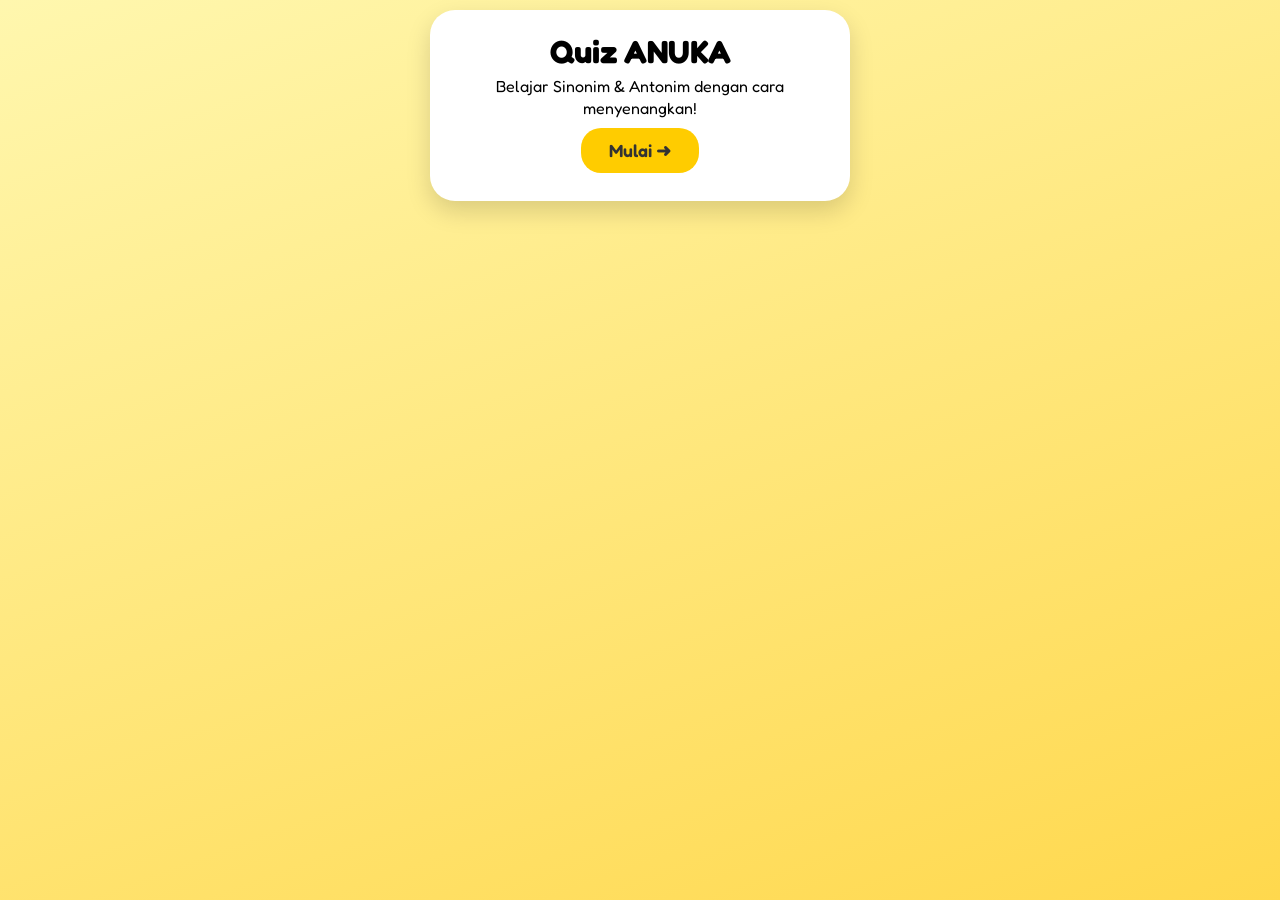
<file: index.html>
<!DOCTYPE html>
<html lang="id">
<head>
  <meta charset="UTF-8">
  <meta name="viewport" content="width=device-width, initial-scale=1.0">
  <title>Quiz ANUKA - Sinonim & Antonim</title>
  <link rel="stylesheet" href="style.css">
  <script defer src="script.js"></script>
  <link href="https://fonts.googleapis.com/css2?family=Fredoka:wght@400;600&display=swap" rel="stylesheet">
</head>
<body class="page splash fade-in">
  <main class="container center">
    <h1>Quiz ANUKA</h1>
    <p>Belajar Sinonim & Antonim dengan cara menyenangkan!</p>
    <button class="btn btn-yellow" onclick="goTo('kategori.html')">Mulai ➜</button>
  </main>
</body>
</html>
</file>
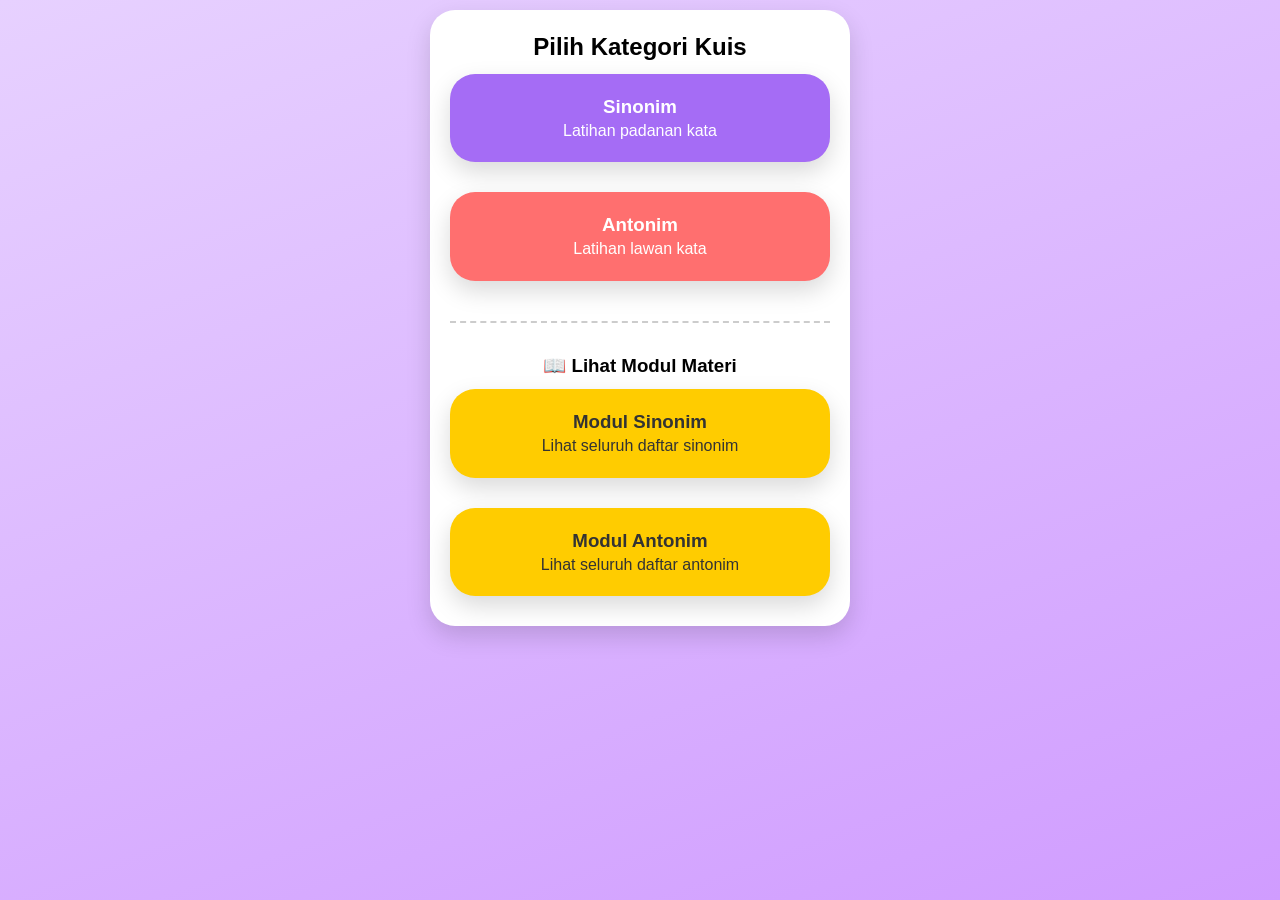
<file: kategori.html>
<!DOCTYPE html>
<html lang="id">
<head>
  <meta charset="UTF-8" />
  <meta name="viewport" content="width=device-width, initial-scale=1.0" />
  <title>Pilih Kategori</title>
  <link rel="stylesheet" href="style.css" />
  <script defer src="script.js"></script>
</head>

<body class="page kategori fade-in">
  <main class="container">
    <!-- Judul Halaman -->
    <h2 class="greeting">Pilih Kategori Kuis</h2>

    <!-- Pilihan Kategori -->
    <div class="category-list">
      <div class="category-card purple" onclick="selectCategory('sinonim')">
        <h3>Sinonim</h3>
        <p>Latihan padanan kata</p>
      </div>

      <div class="category-card red" onclick="selectCategory('antonim')">
        <h3>Antonim</h3>
        <p>Latihan lawan kata</p>
      </div>
    </div>

    <!-- Catatan: Modul Materi hanya ditampilkan awal, sebelum A–Z -->
    <div class="modul-materi">
      <hr style="margin: 30px 0; border: none; border-top: 2px dashed #ccc;" />
      <h3 style="text-align: center;">📖 Lihat Modul Materi</h3>
      <div class="category-list">
        <div class="category-card yellow" onclick="goTo('modul_sinonim.html')">
          <h3>Modul Sinonim</h3>
          <p>Lihat seluruh daftar sinonim</p>
        </div>

        <div class="category-card yellow" onclick="goTo('modul_antonim.html')">
          <h3>Modul Antonim</h3>
          <p>Lihat seluruh daftar antonim</p>
        </div>
      </div>
    </div>
  </main>
</body>
</html>
</file>
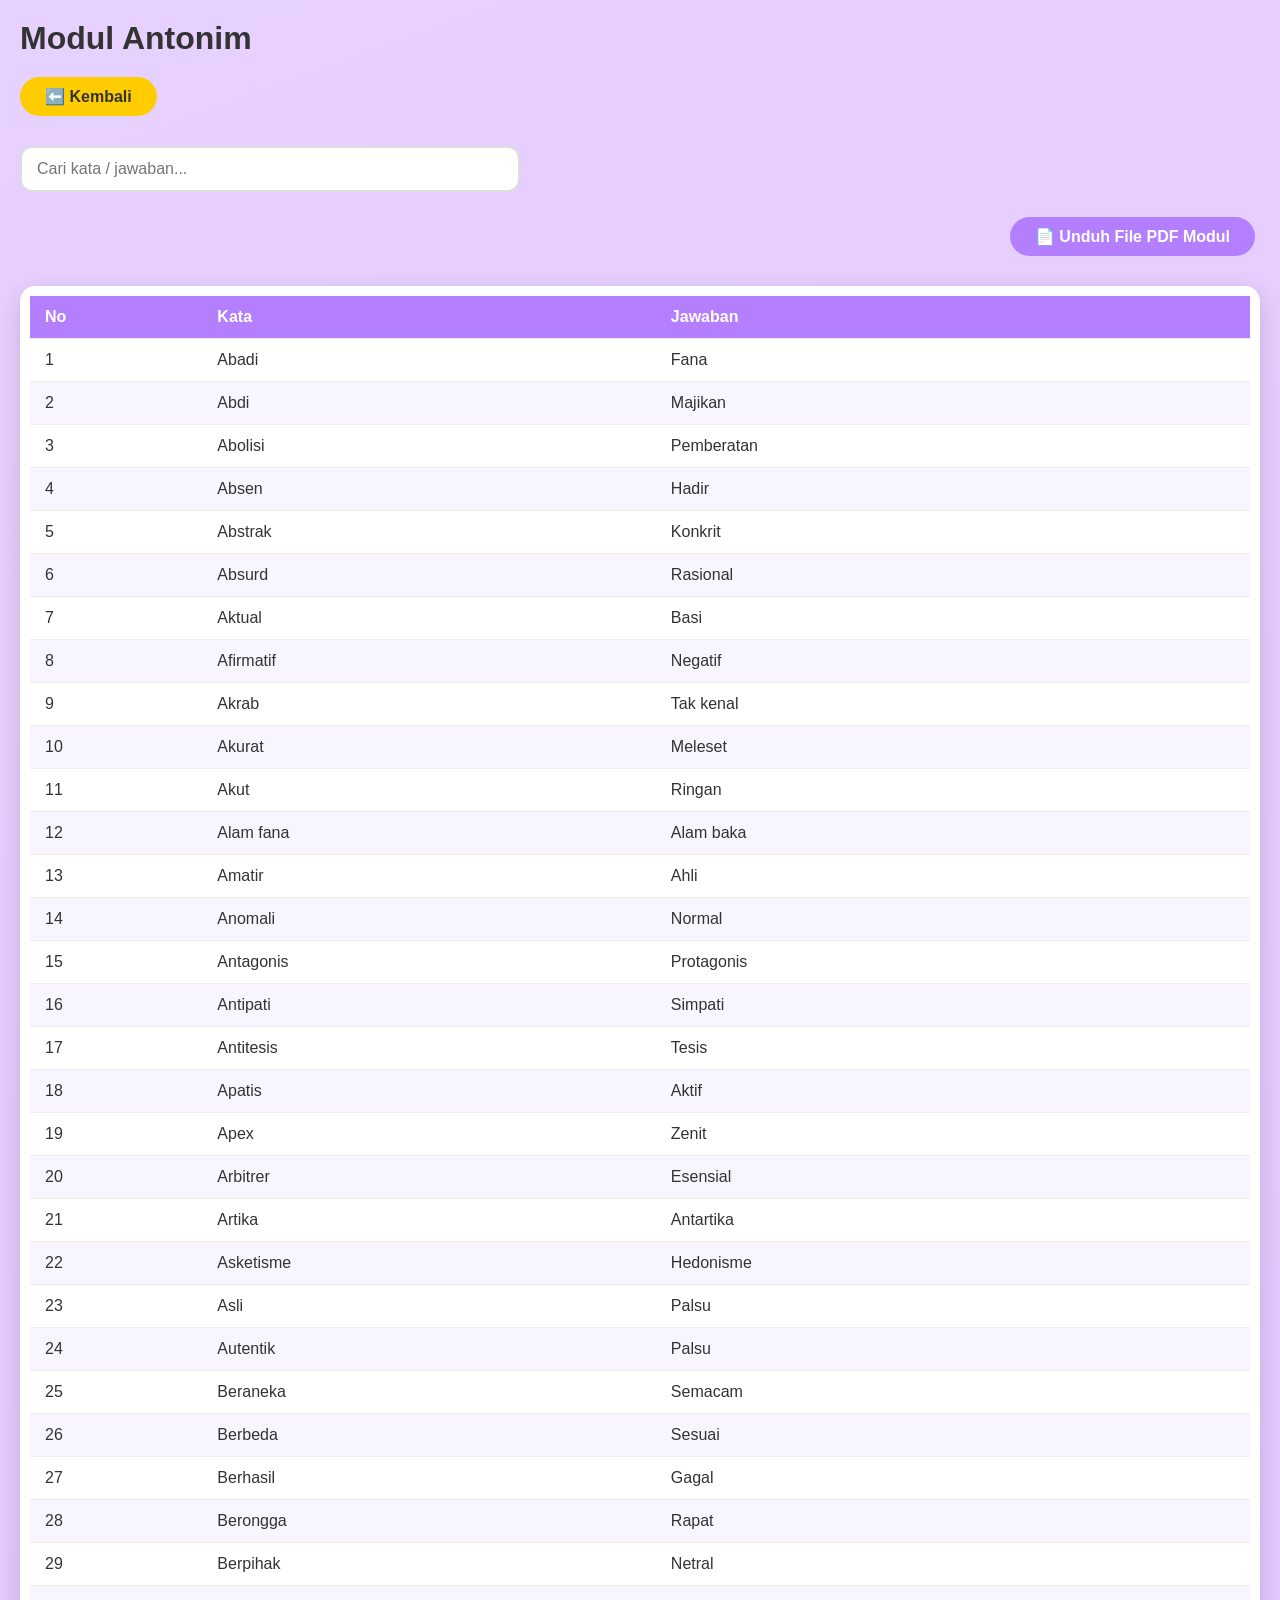
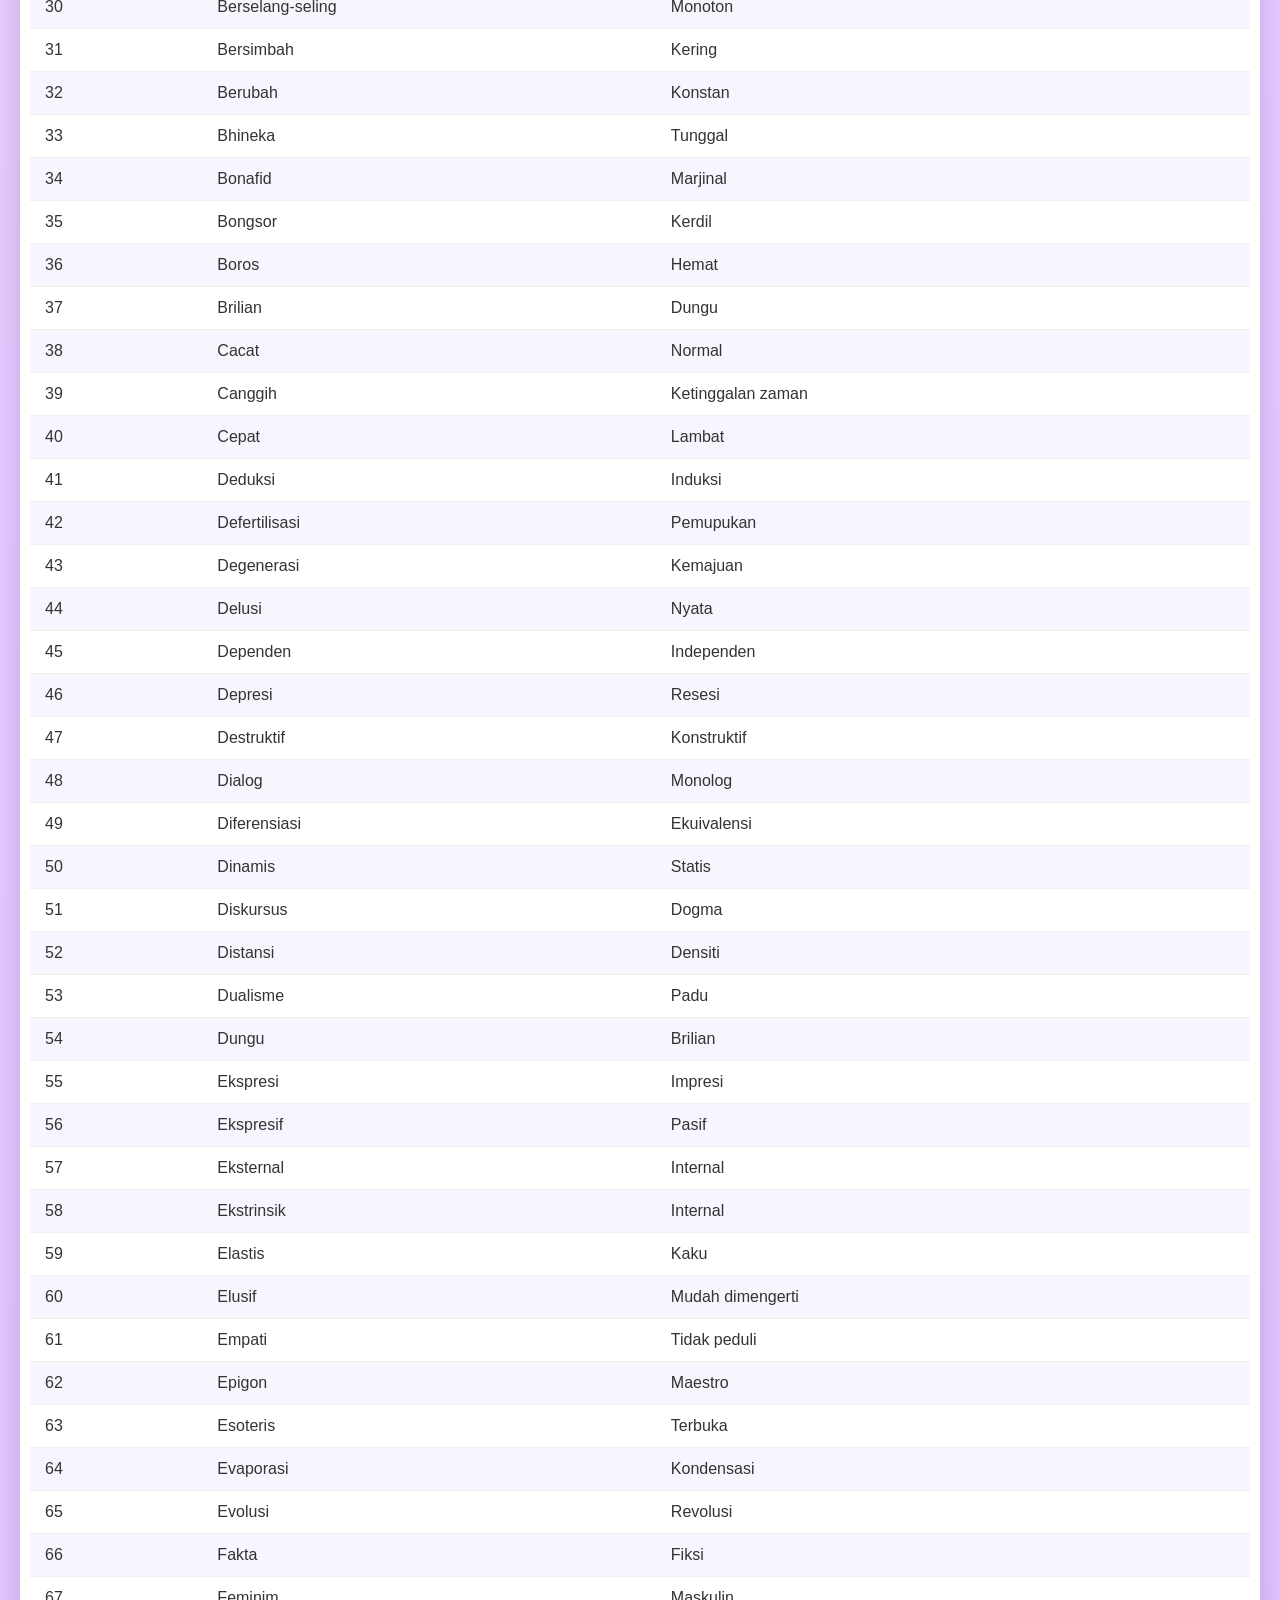
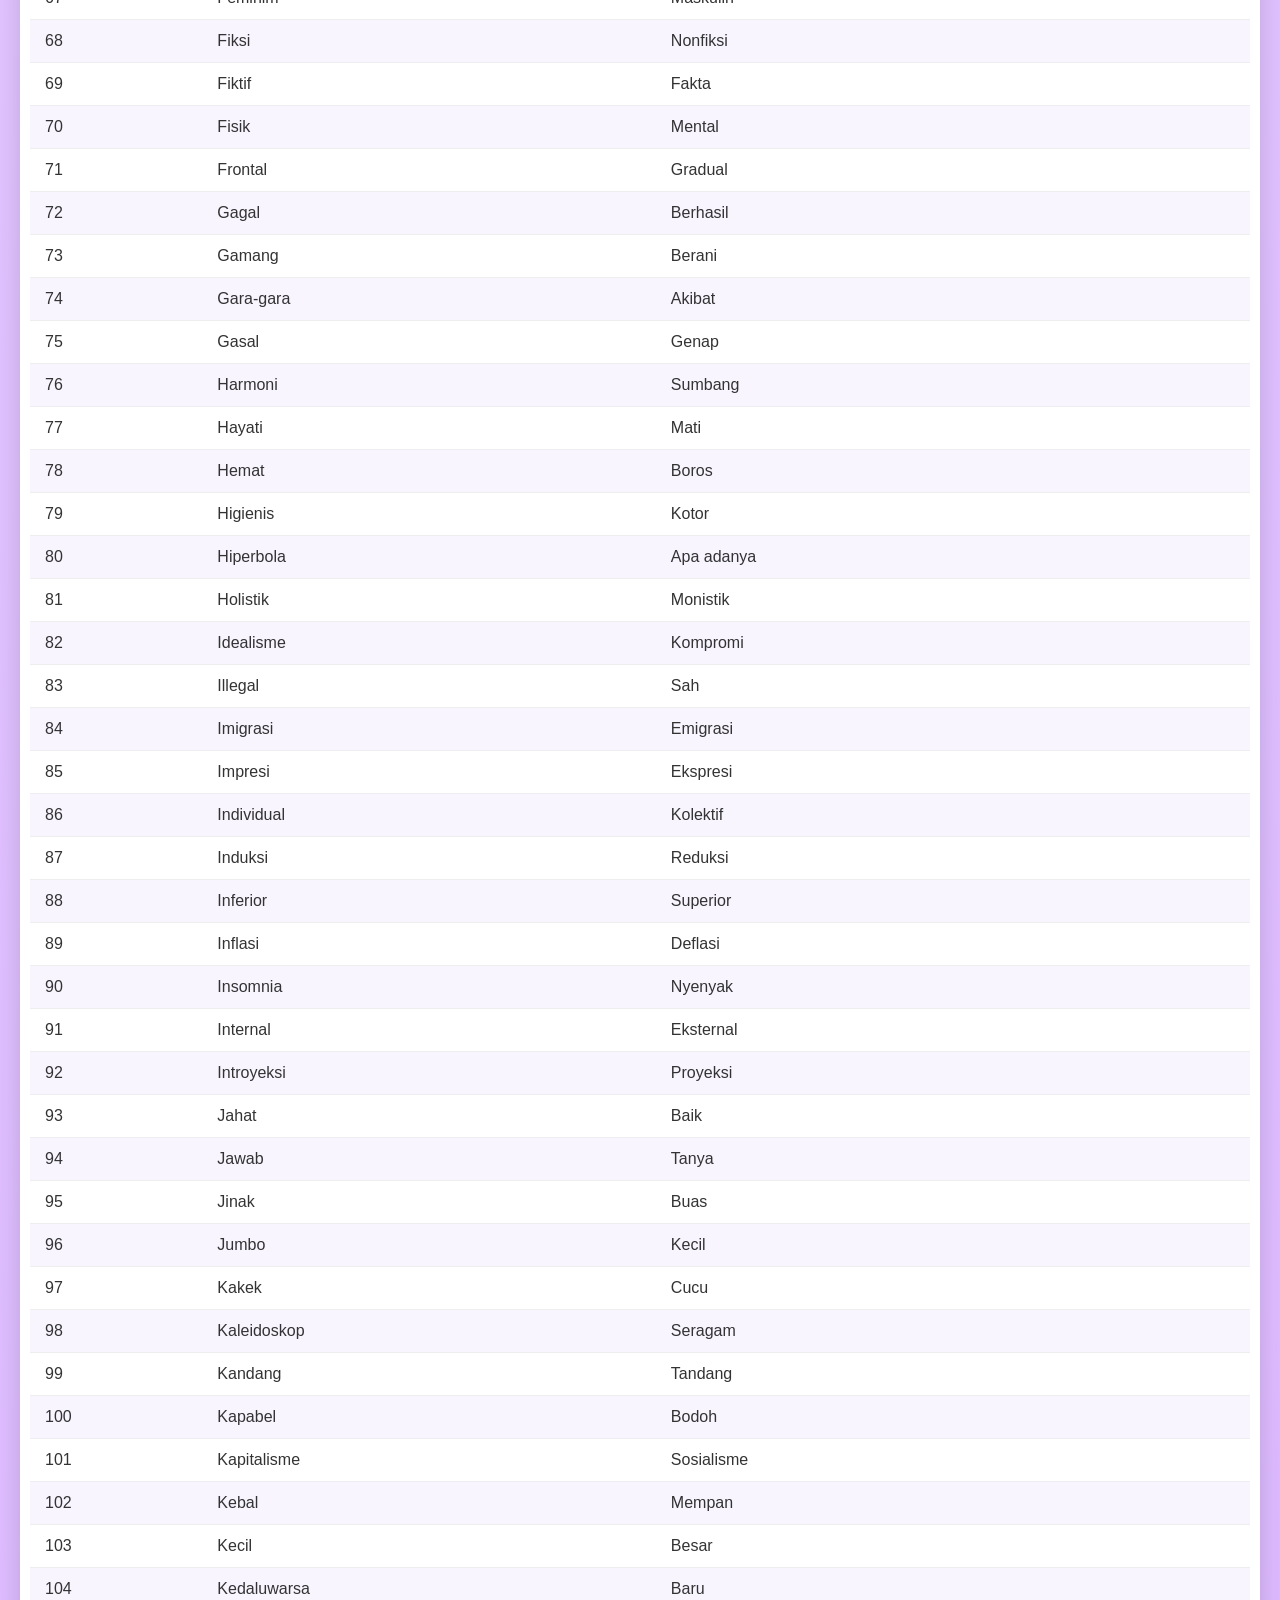
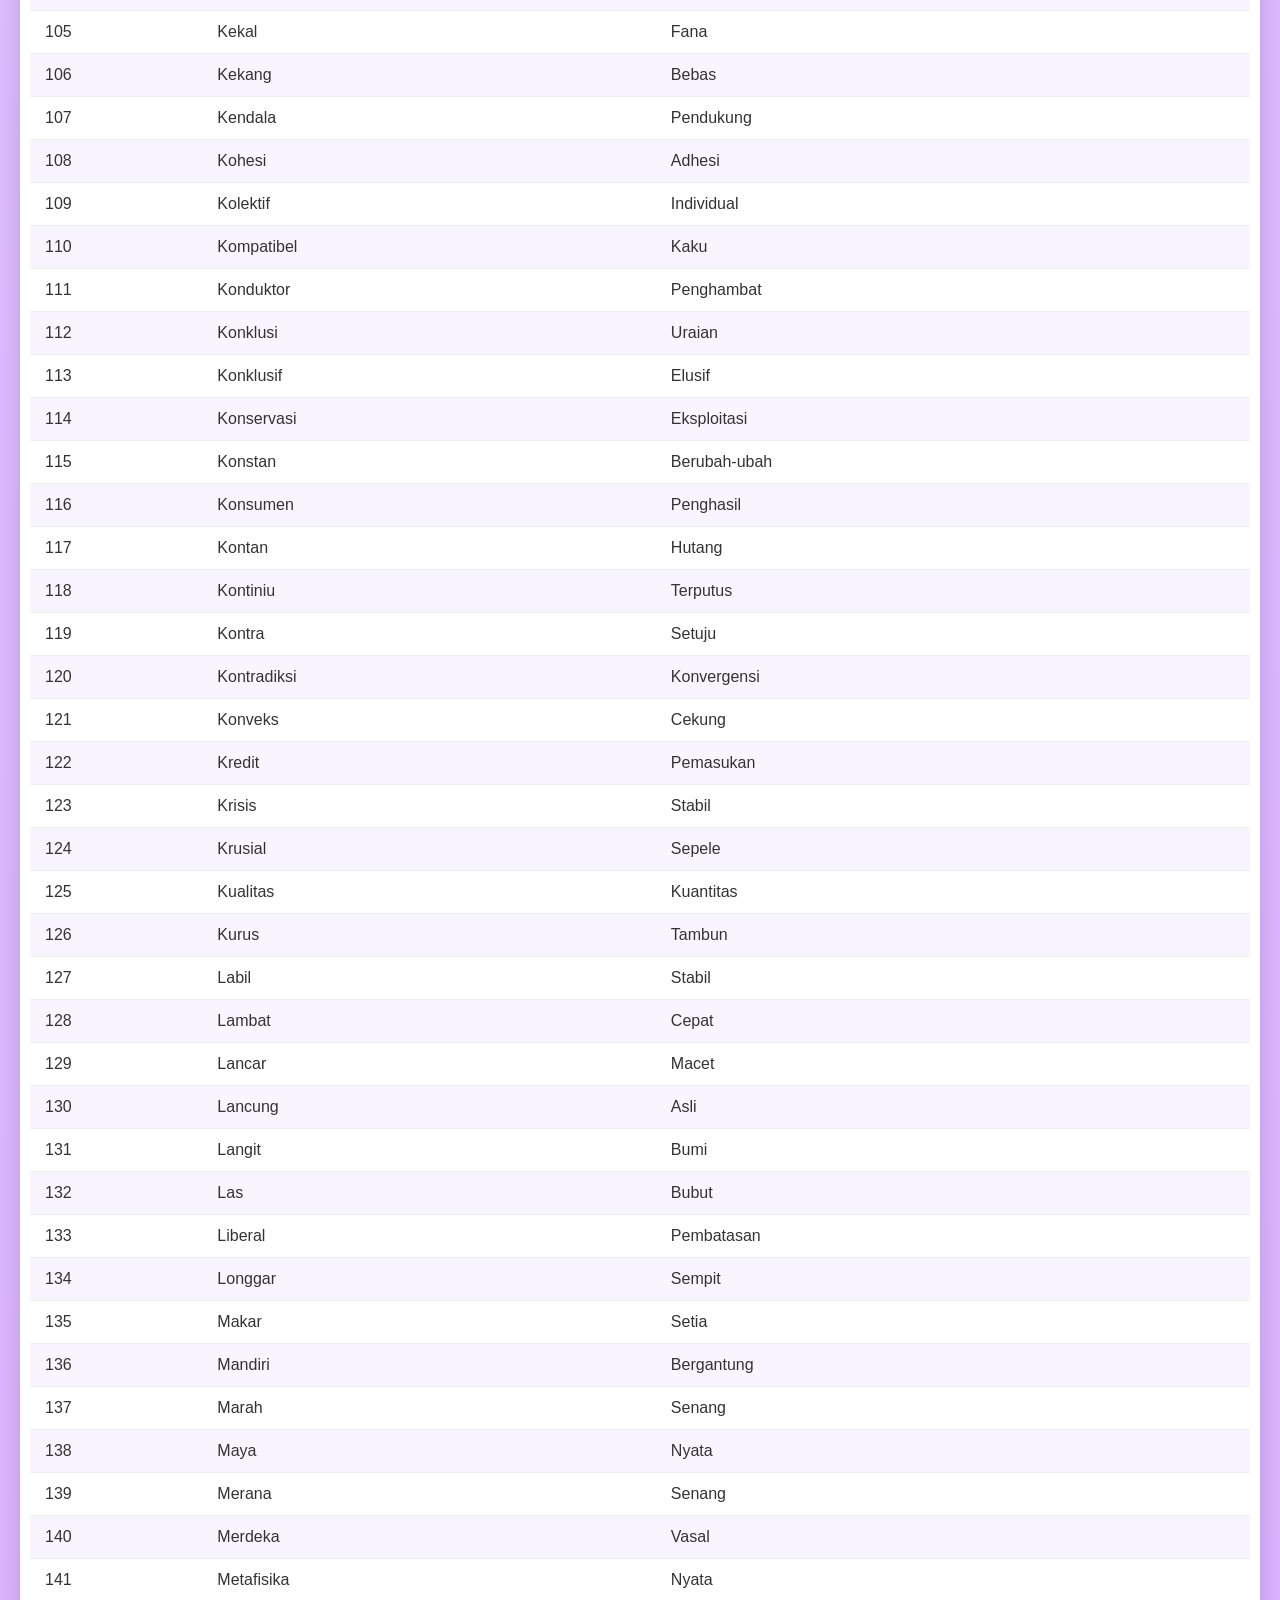
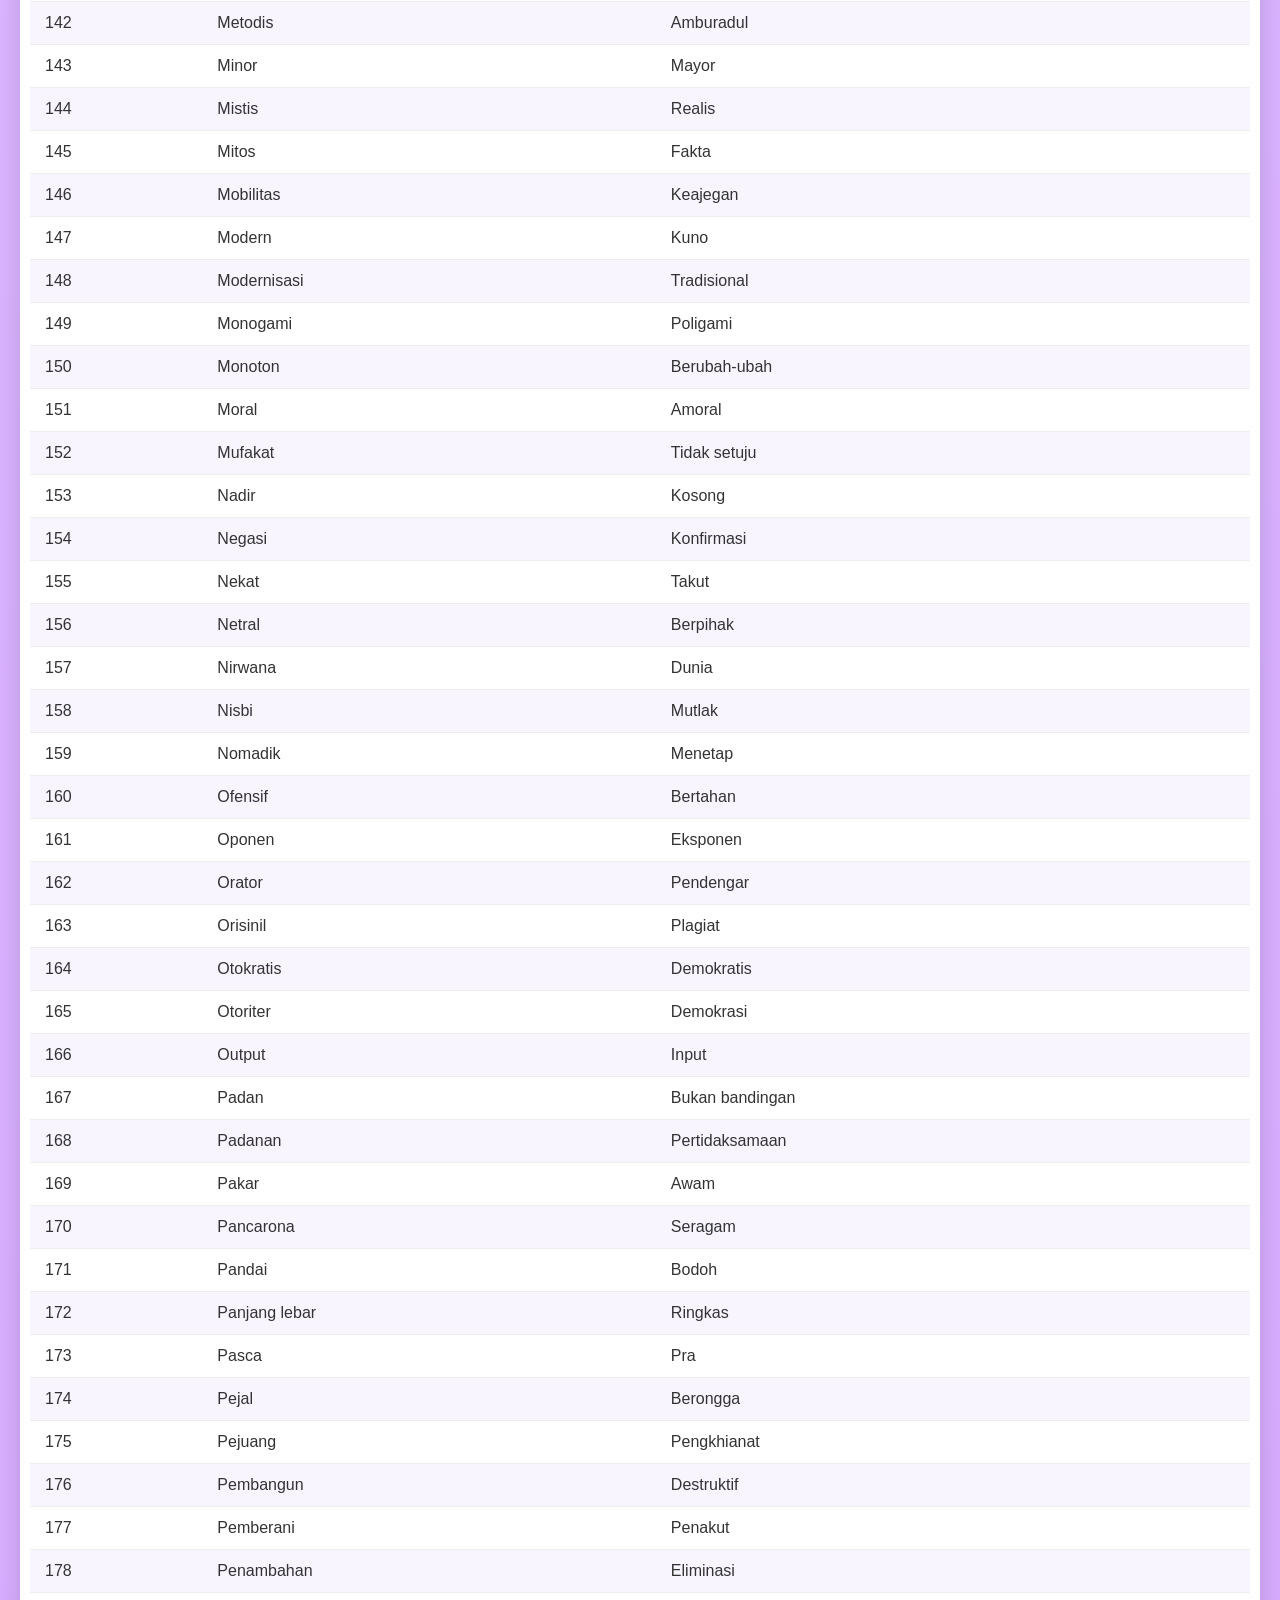
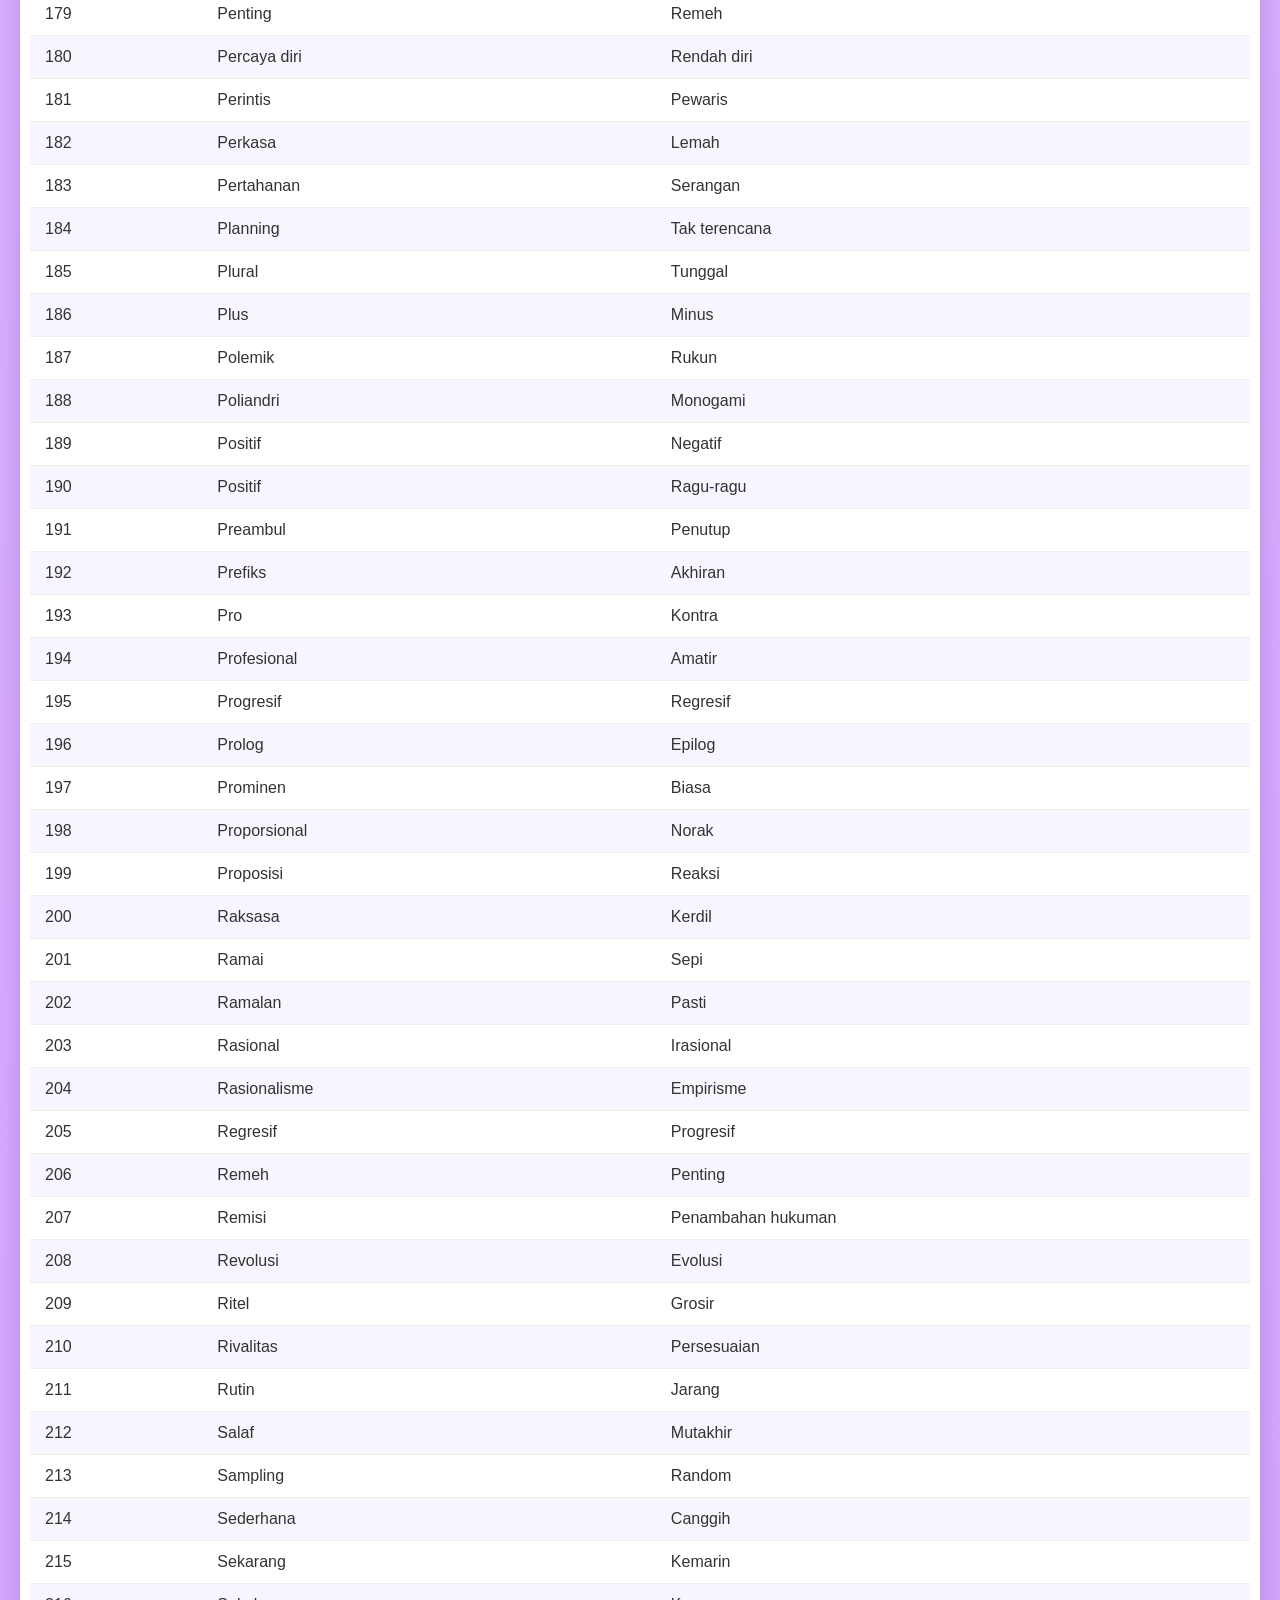
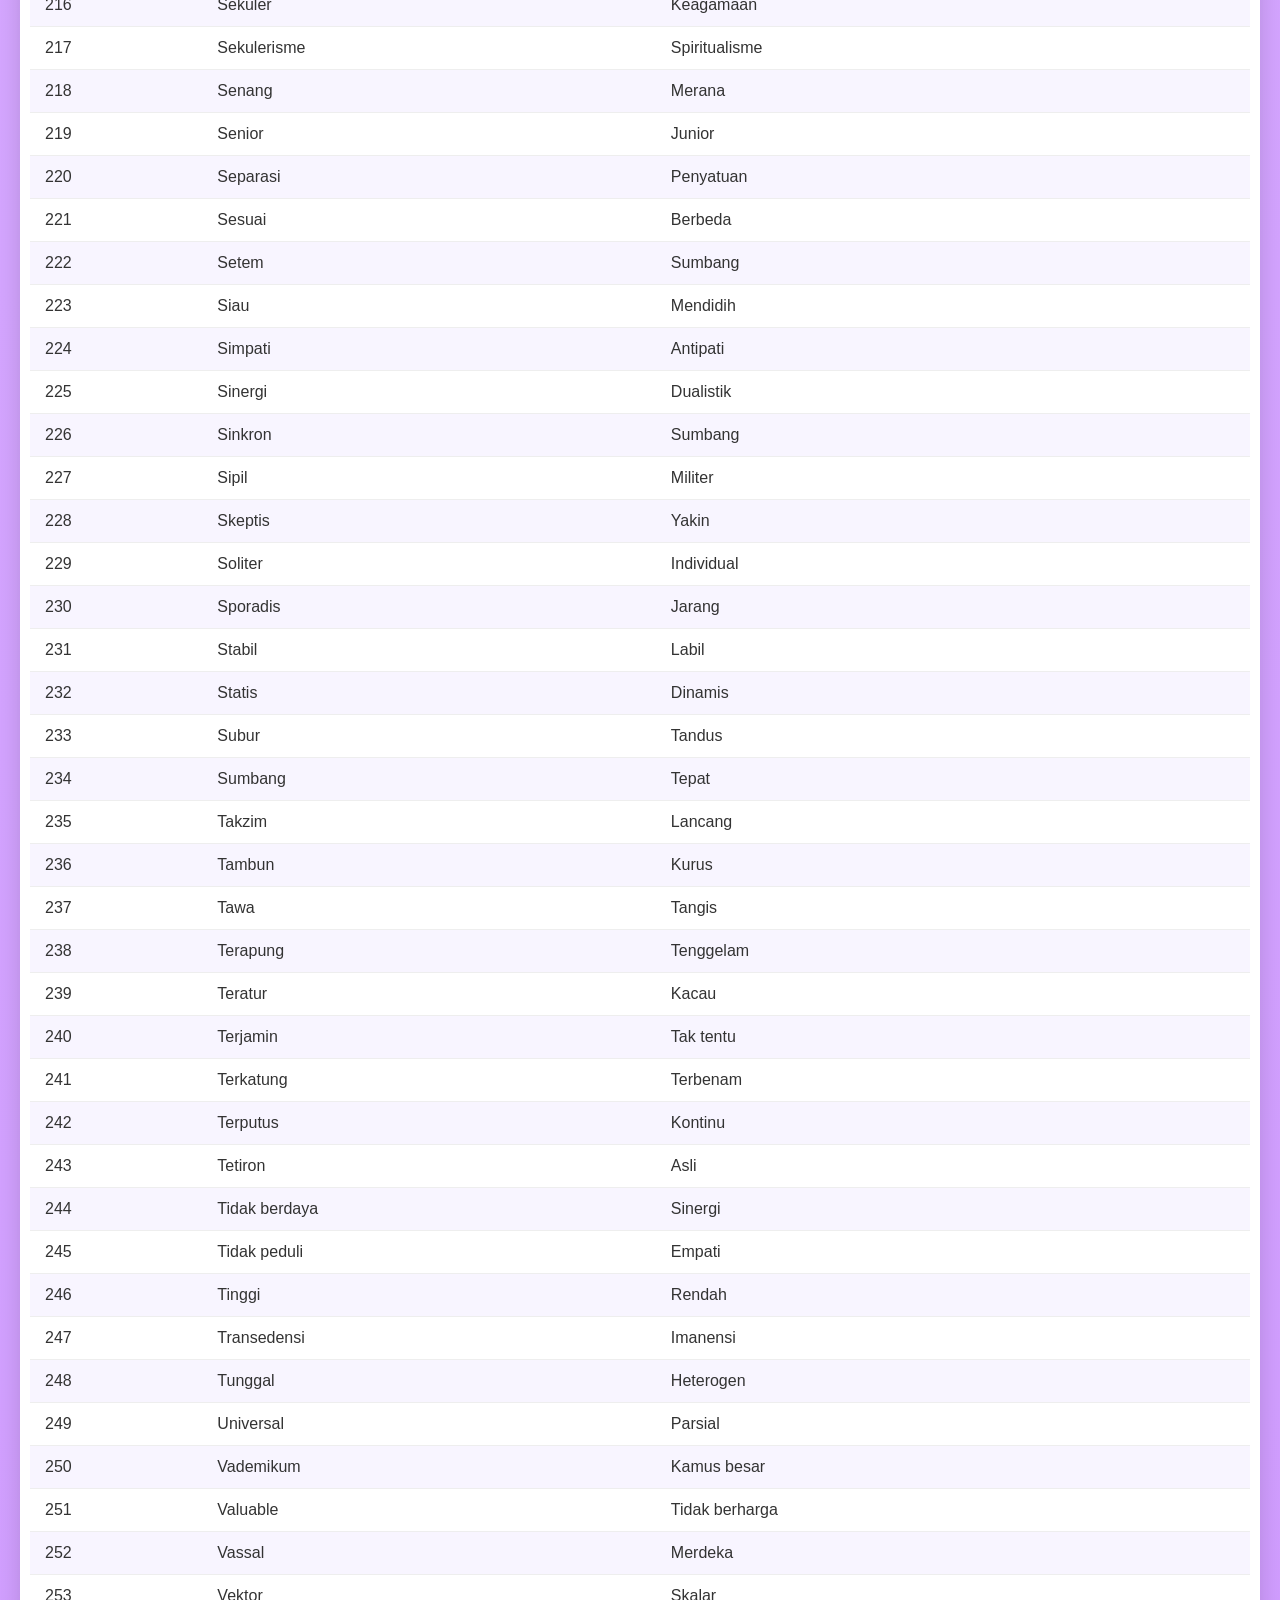
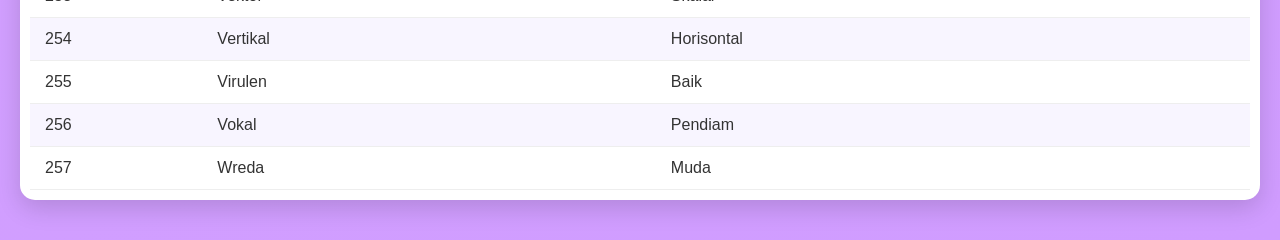
<file: modul_antonim.html>
<!DOCTYPE html>
<html lang="id">
<head>
  <meta charset="UTF-8">
  <meta name="viewport" content="width=device-width, initial-scale=1.0">
  <title>Modul Antonim</title>
  <link rel="stylesheet" href="modul.css">
  <script src="modul.js" defer></script>
</head>
<body>
  <h1>Modul Antonim</h1>

  <!-- Tombol Kembali -->
  <div style="margin-bottom: 10px;">
    <button class="btn btn-yellow" onclick="window.location.href='kategori.html'">⬅️ Kembali</button>
  </div>

  <!-- Kolom pencarian -->
  <input type="text" id="searchInput" placeholder="Cari kata / jawaban...">

  <!-- Tabel data -->
  <div class="table-wrapper">
    <table class="data-table">
      <thead>
        <tr><th>No</th><th>Kata</th><th>Jawaban</th></tr>
      </thead>
      <tbody id="modulContainer"></tbody>
    </table>
  </div>

  <script>
    const defaultModul = "antonim";
  </script>
</body>
</html>
</file>
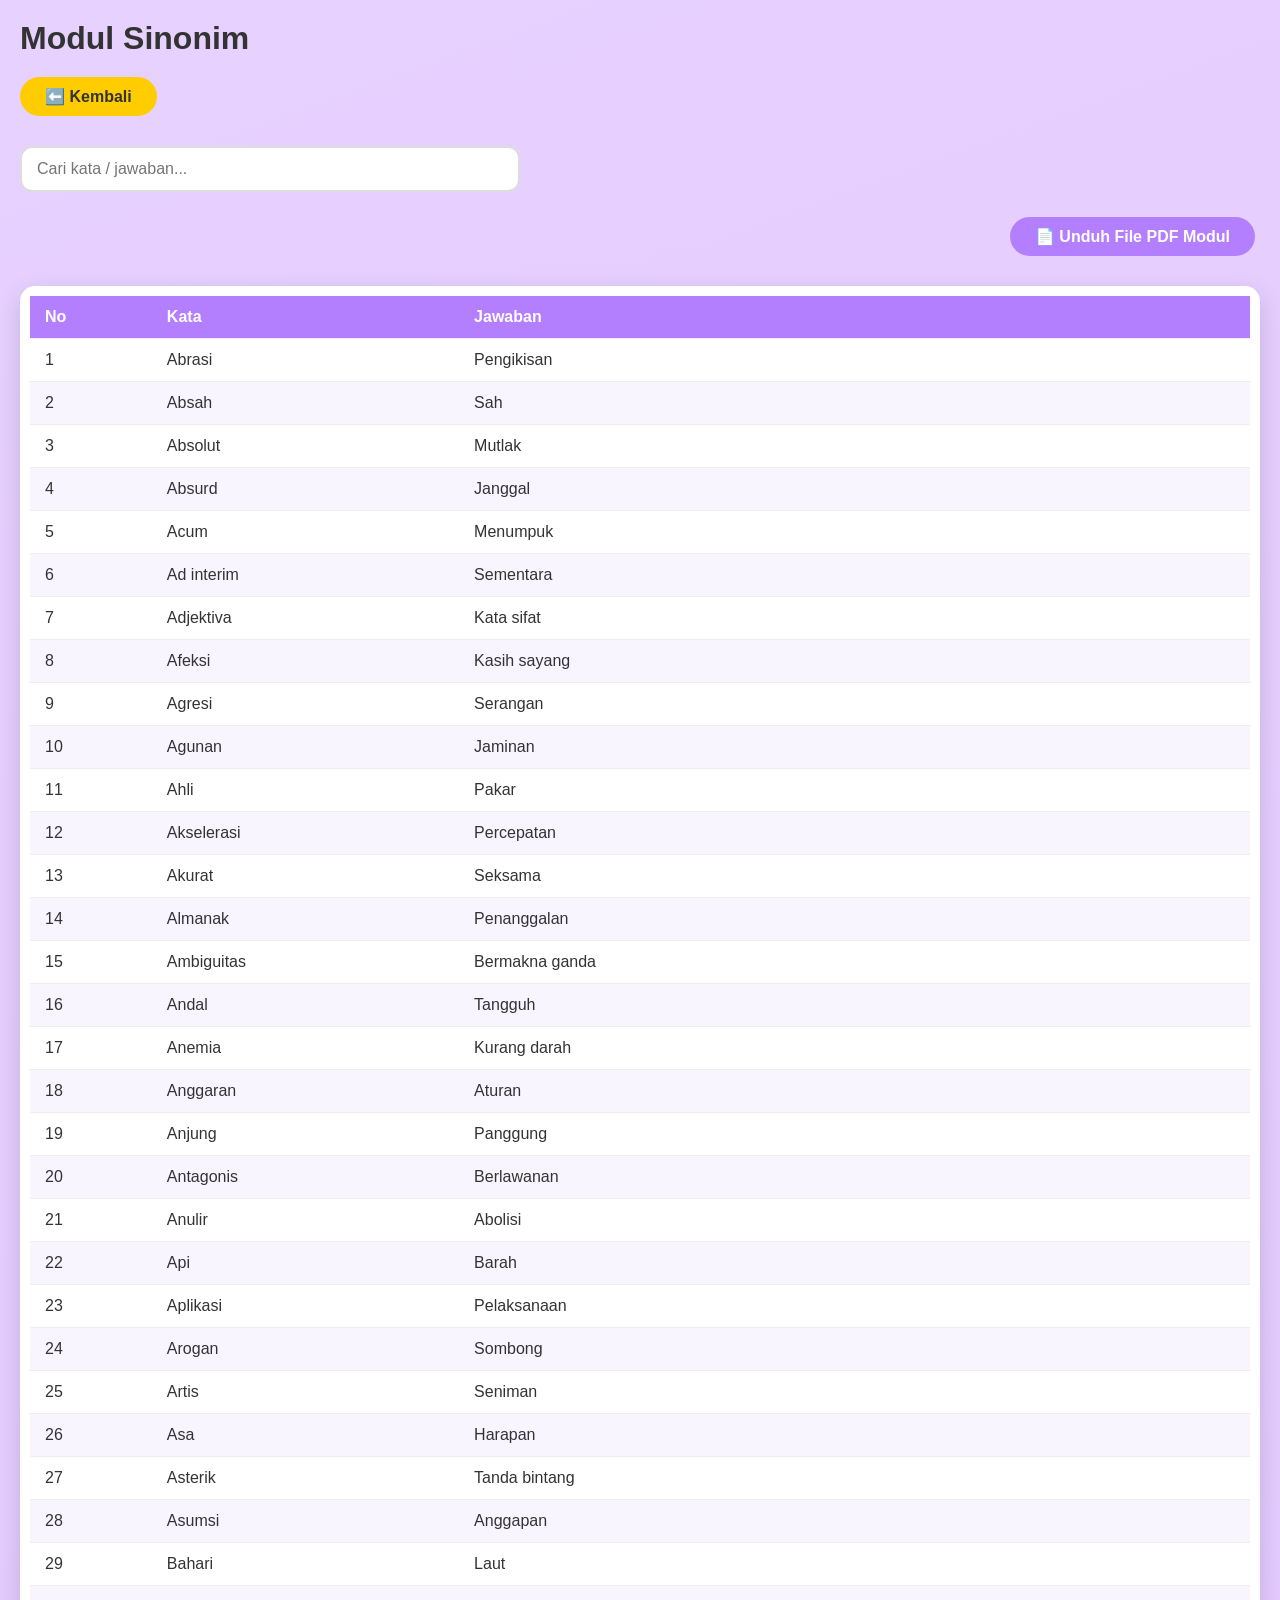
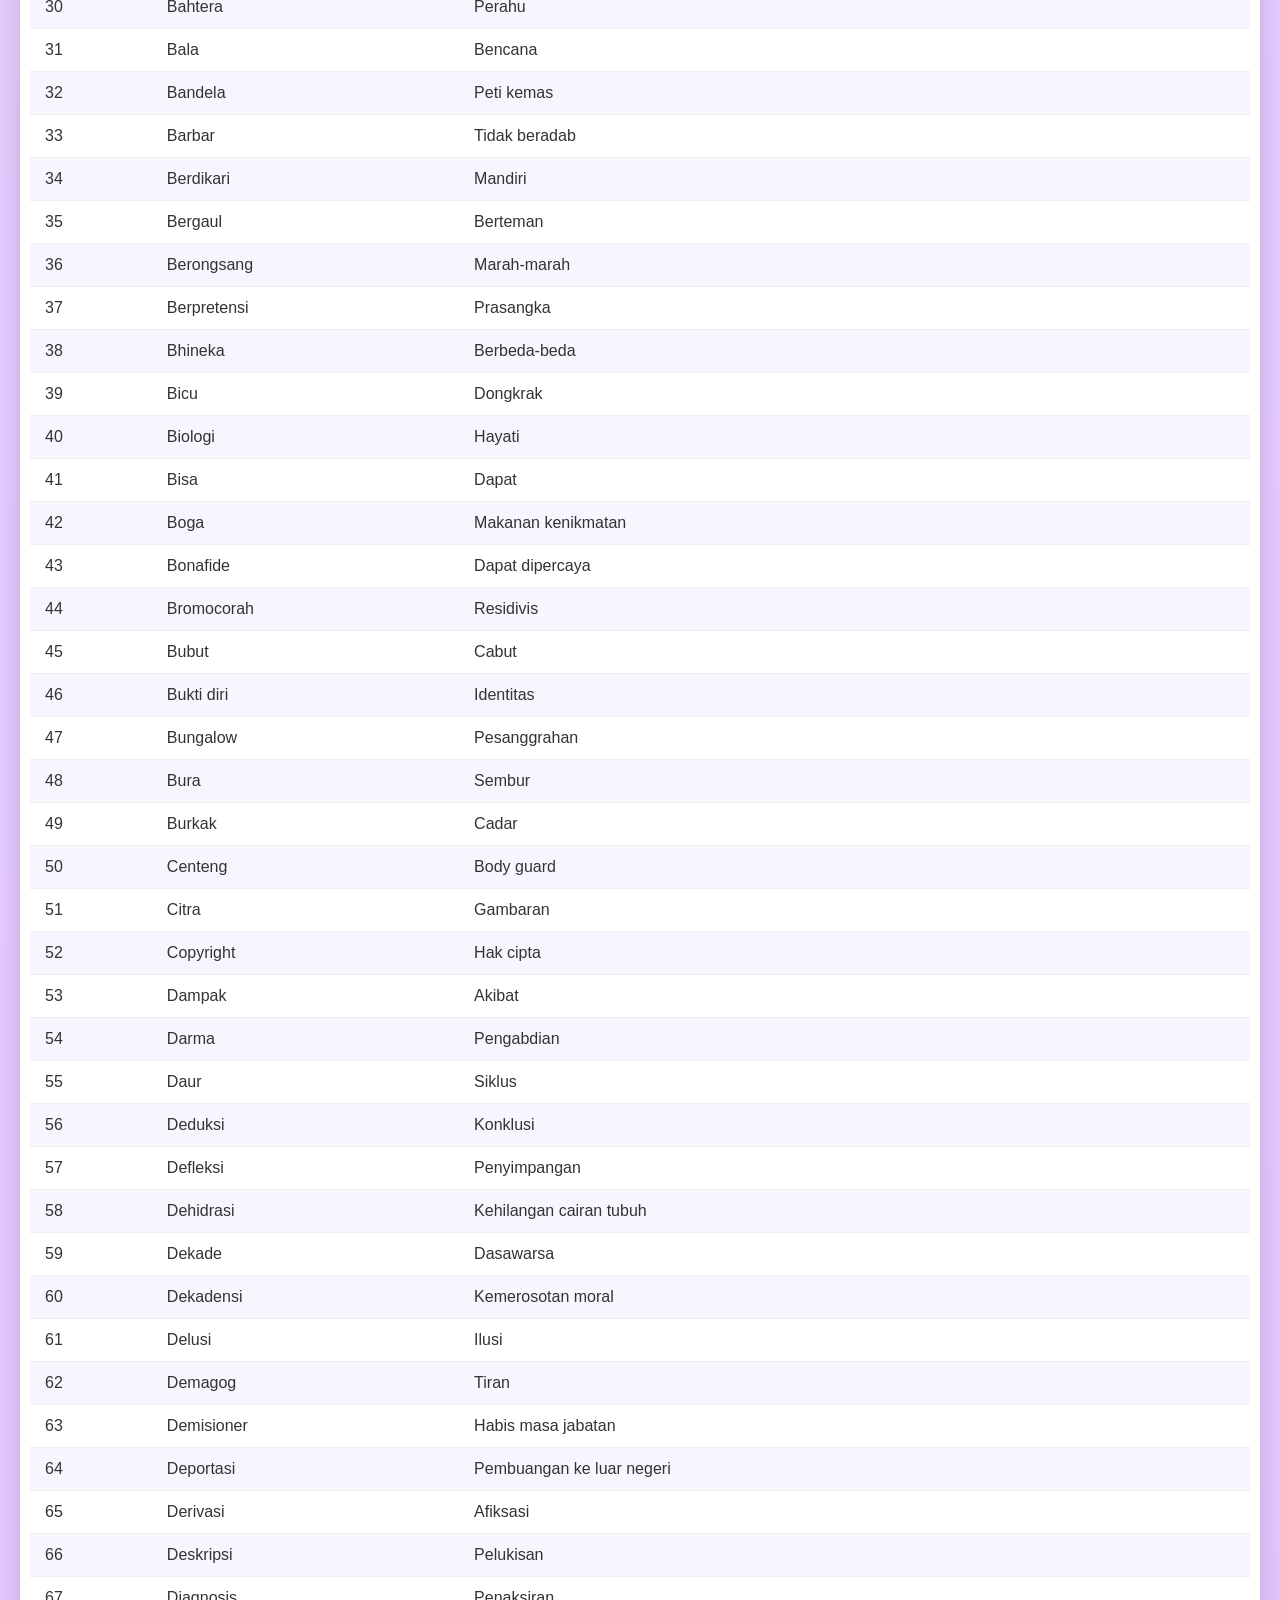
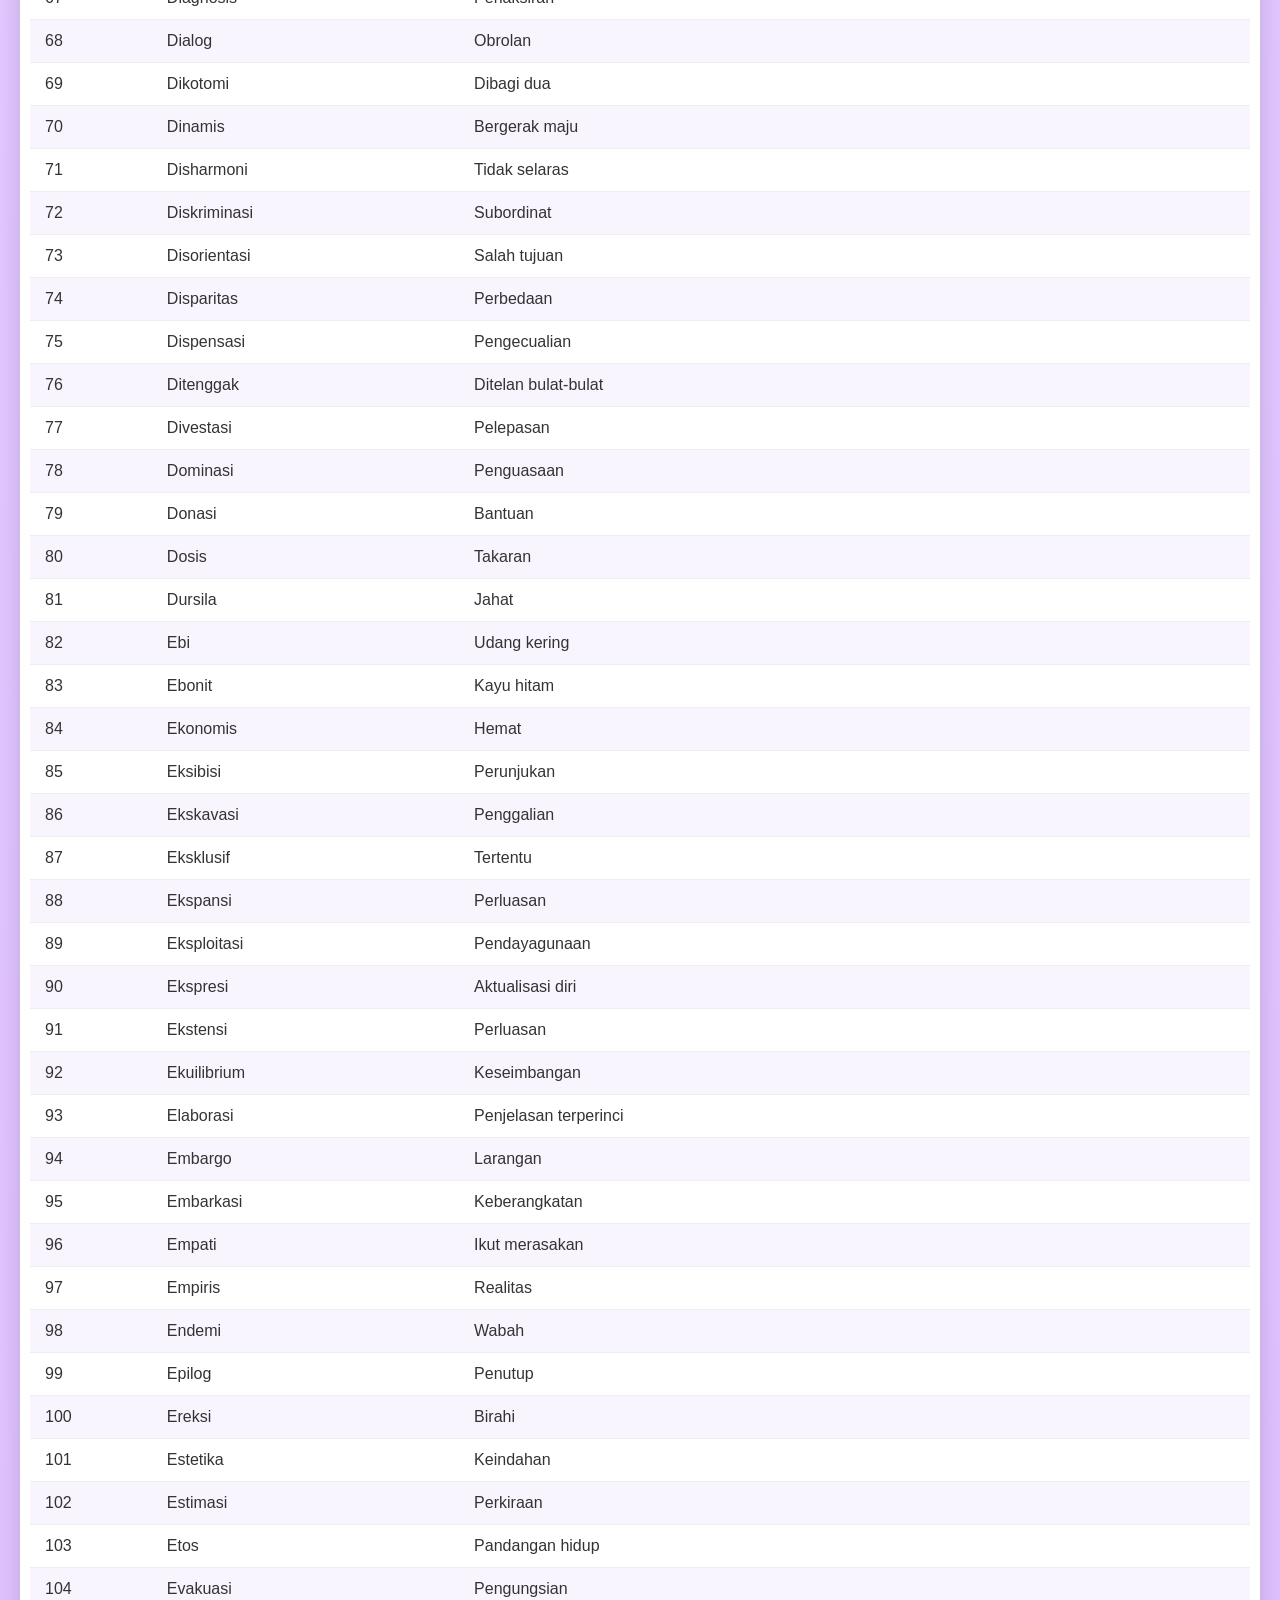
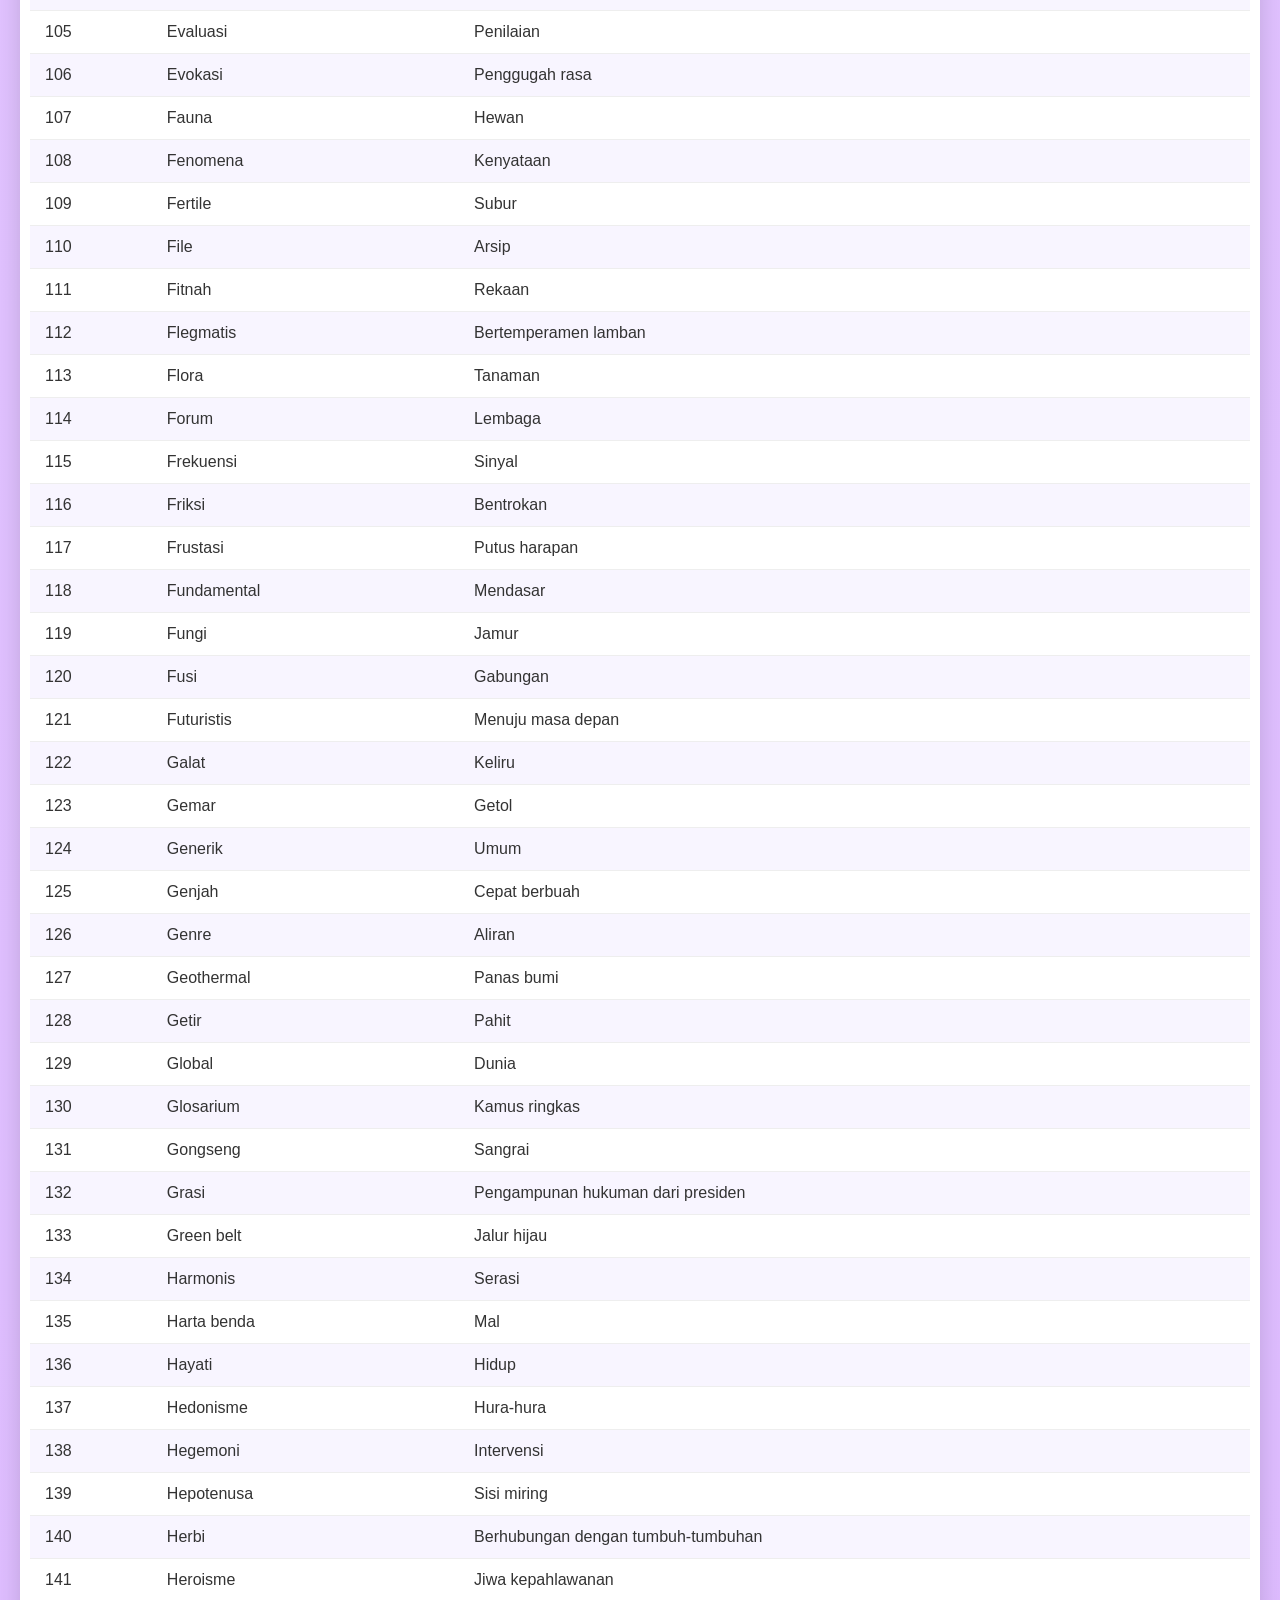
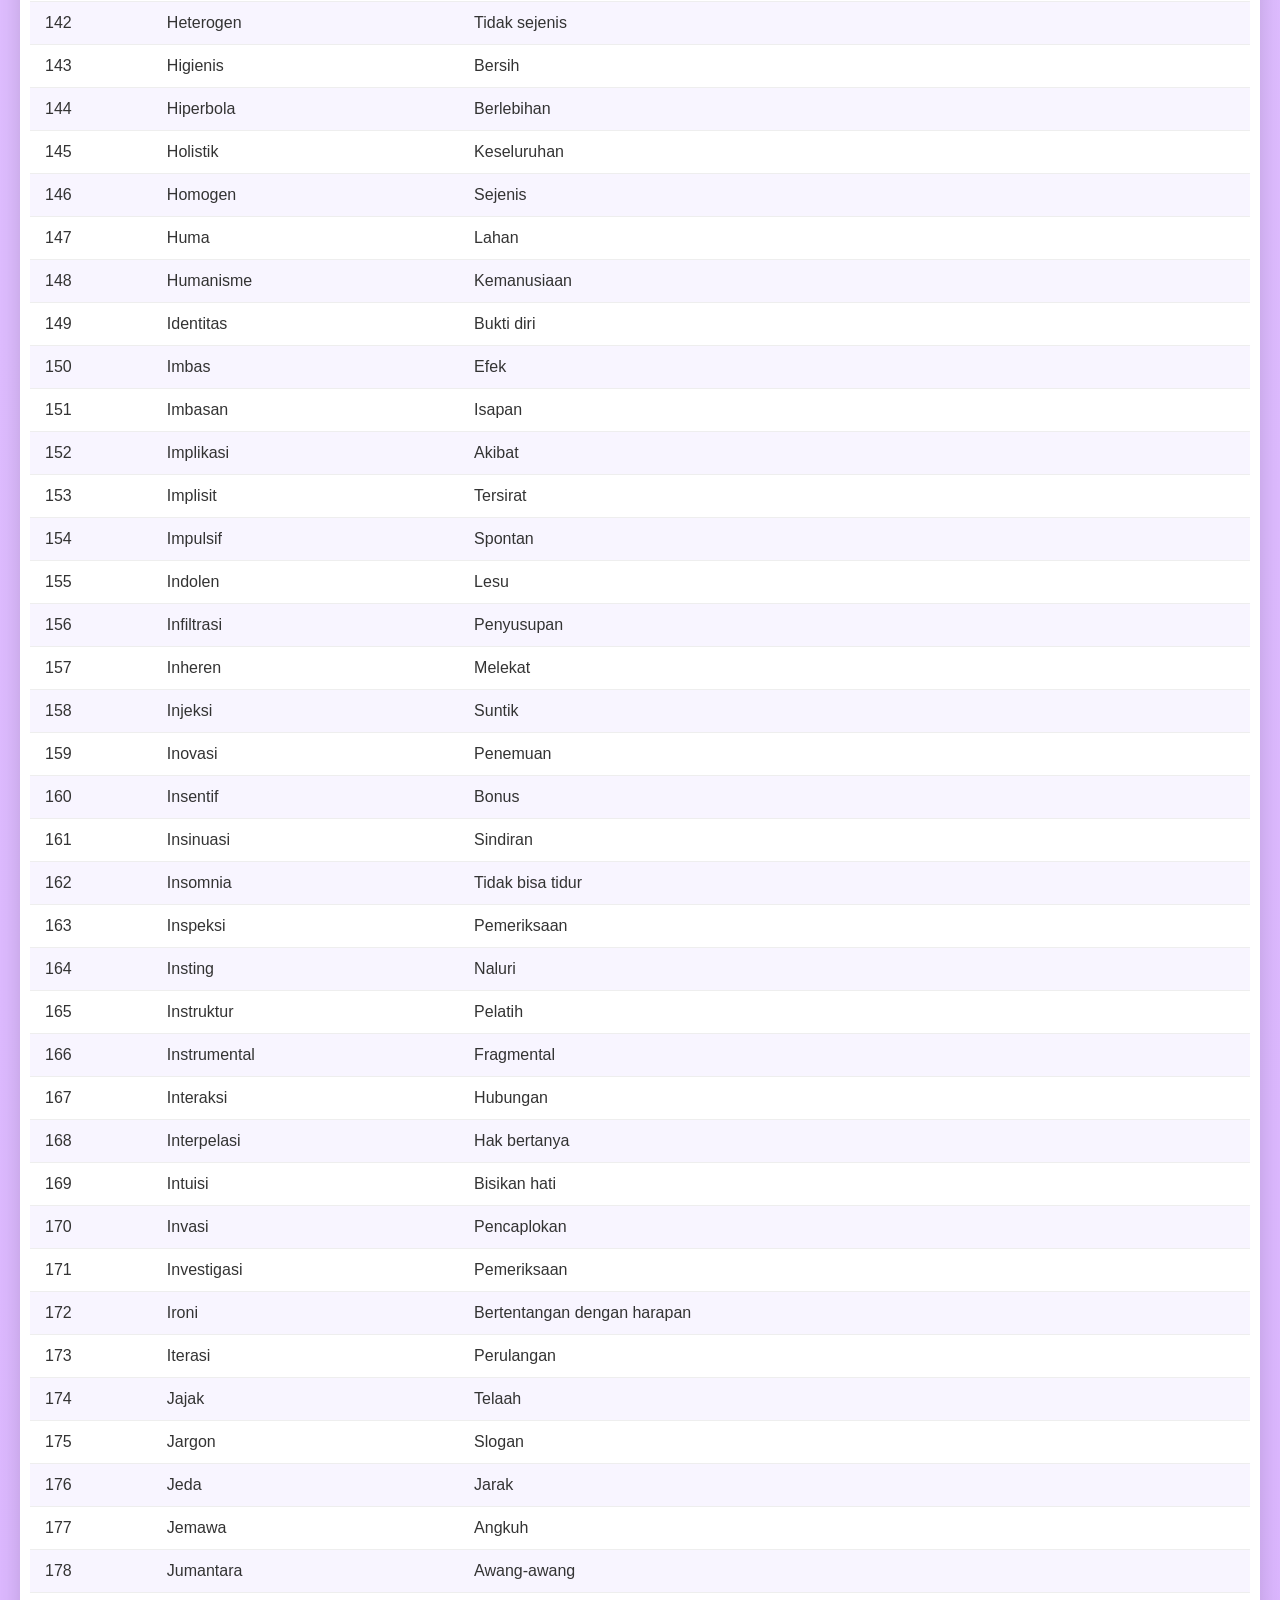
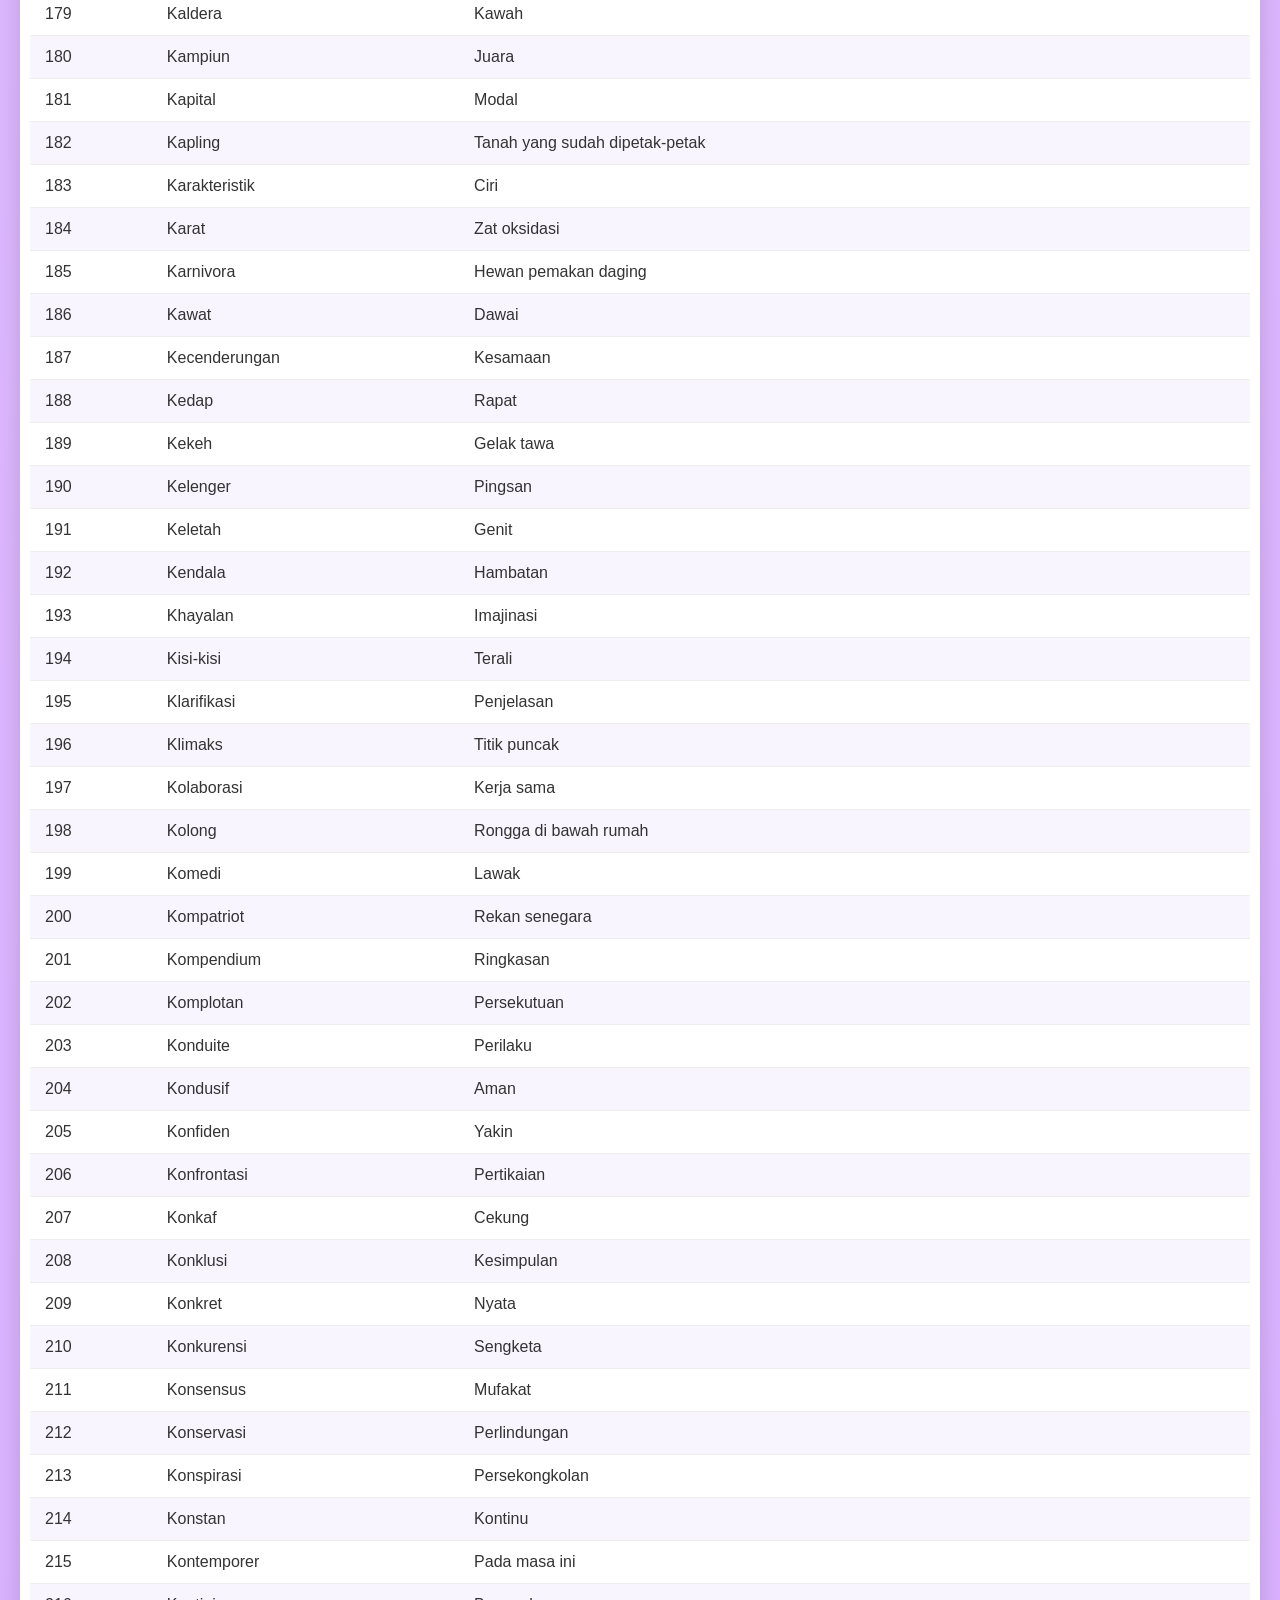
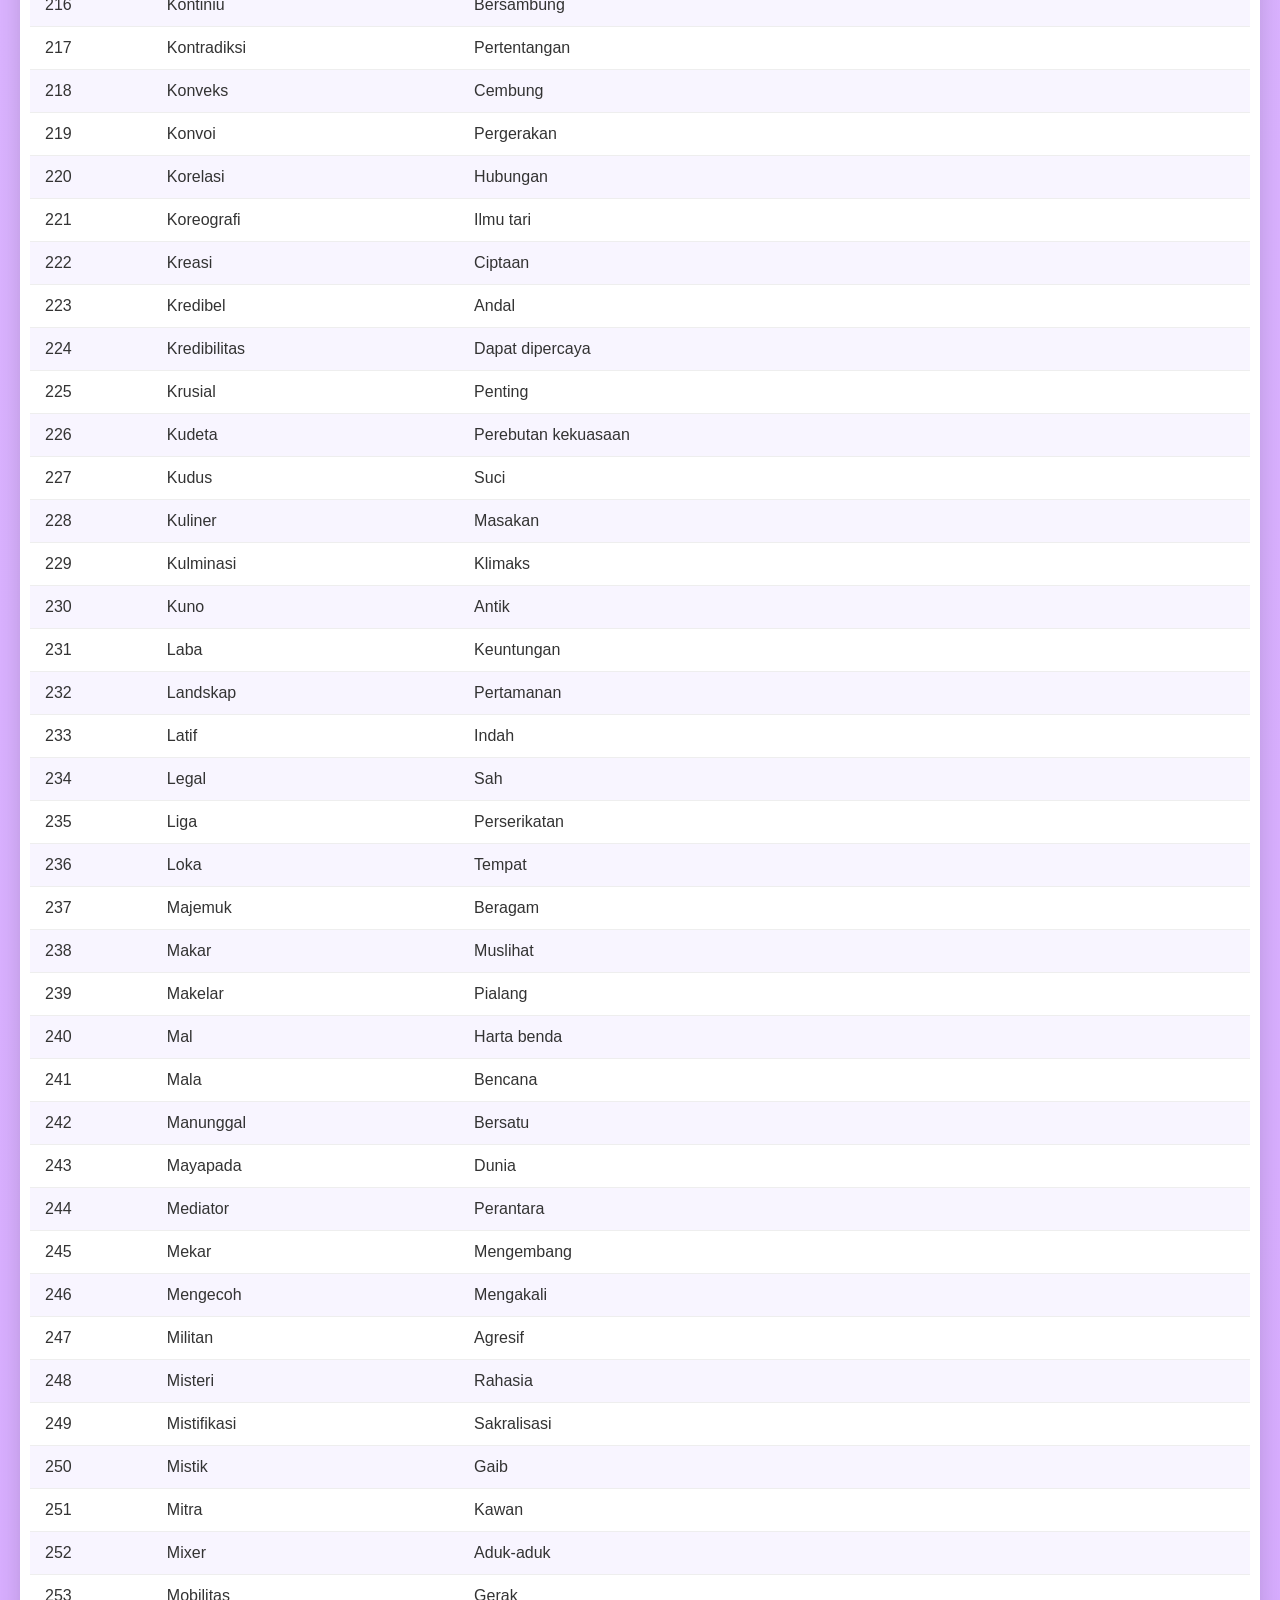
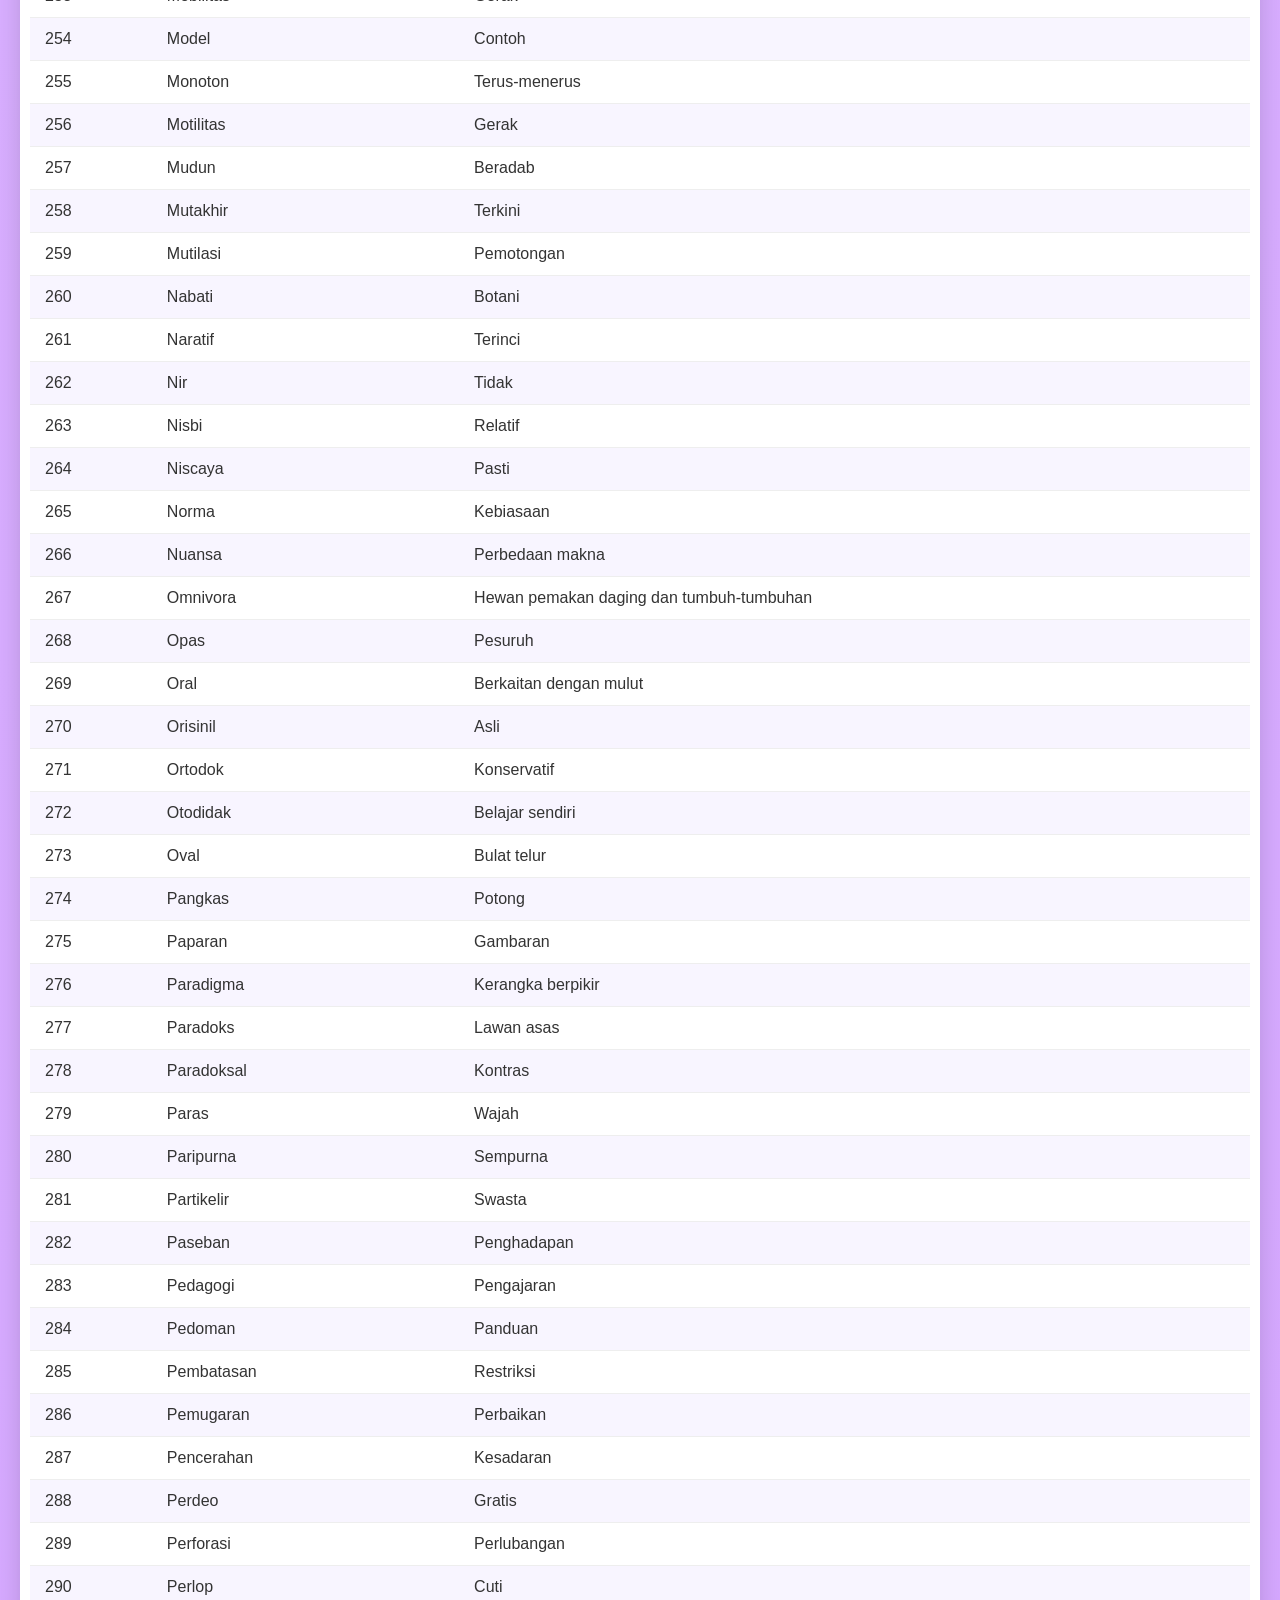
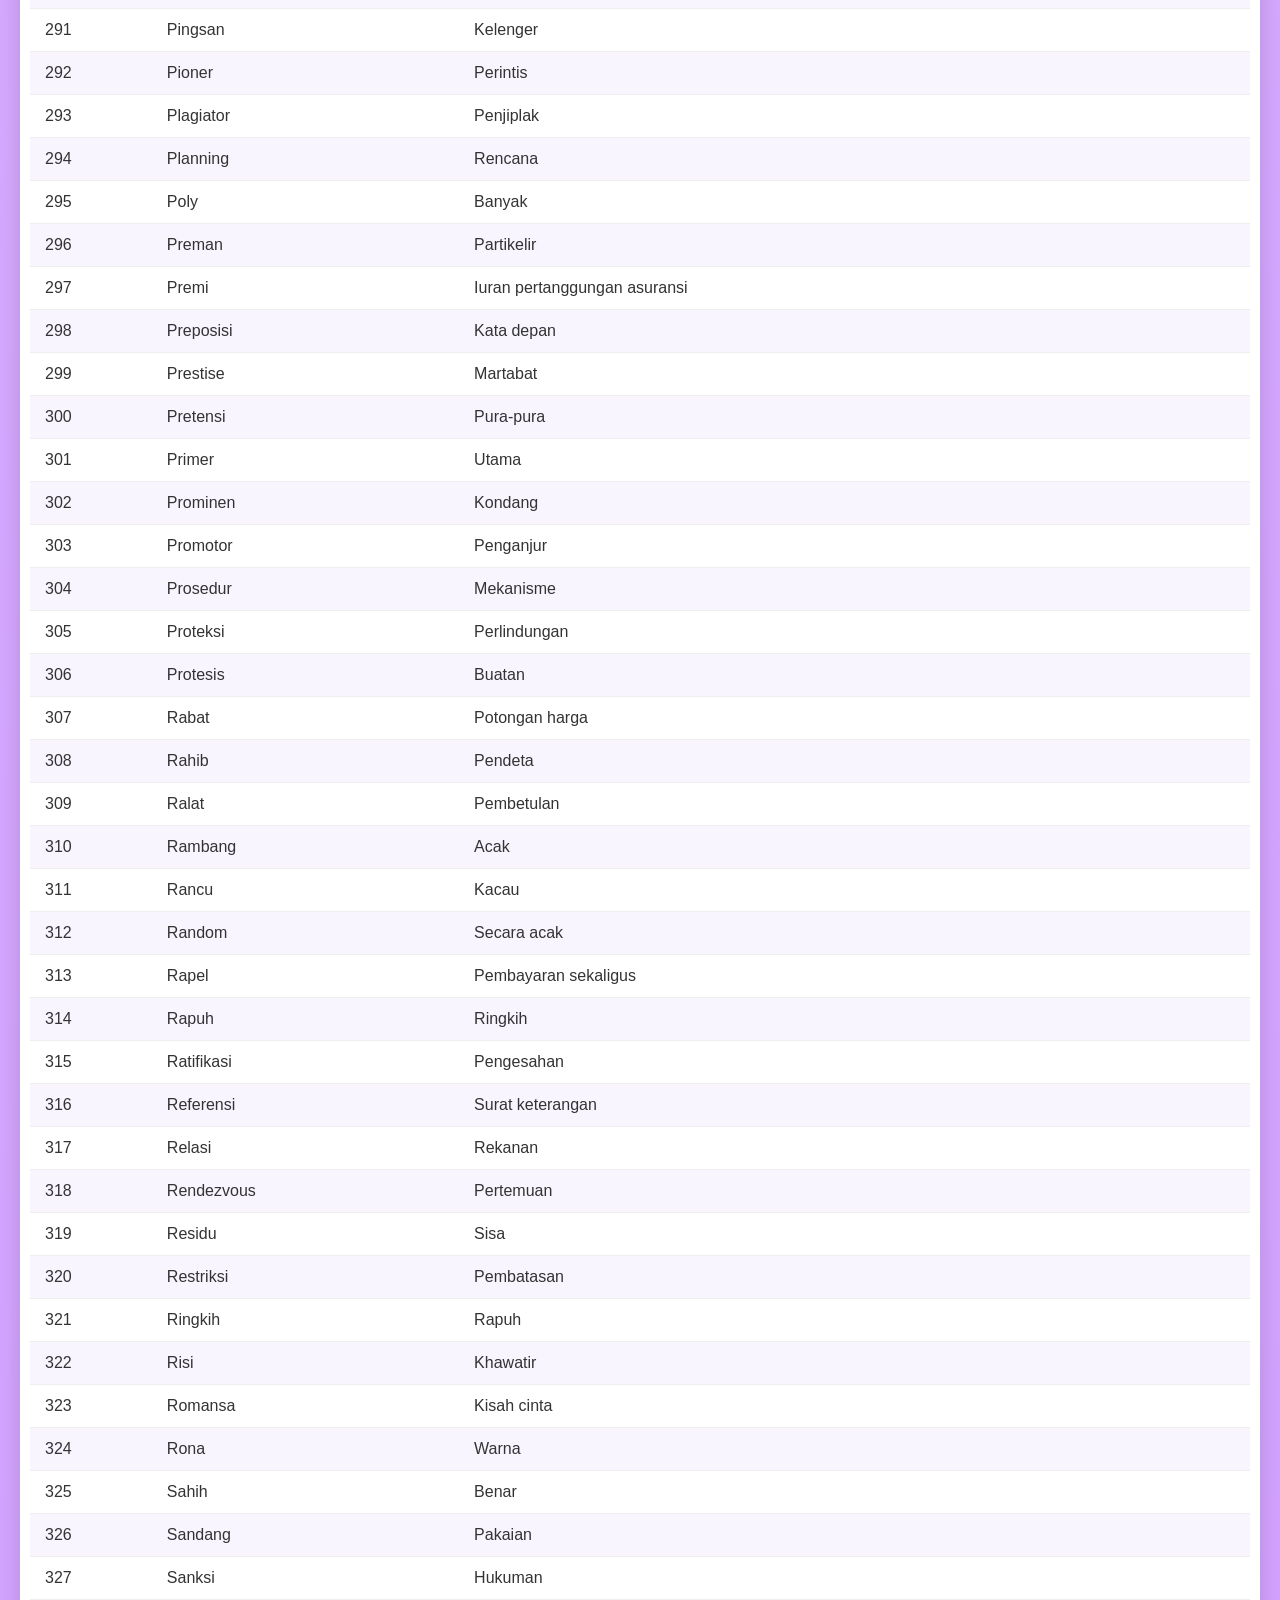
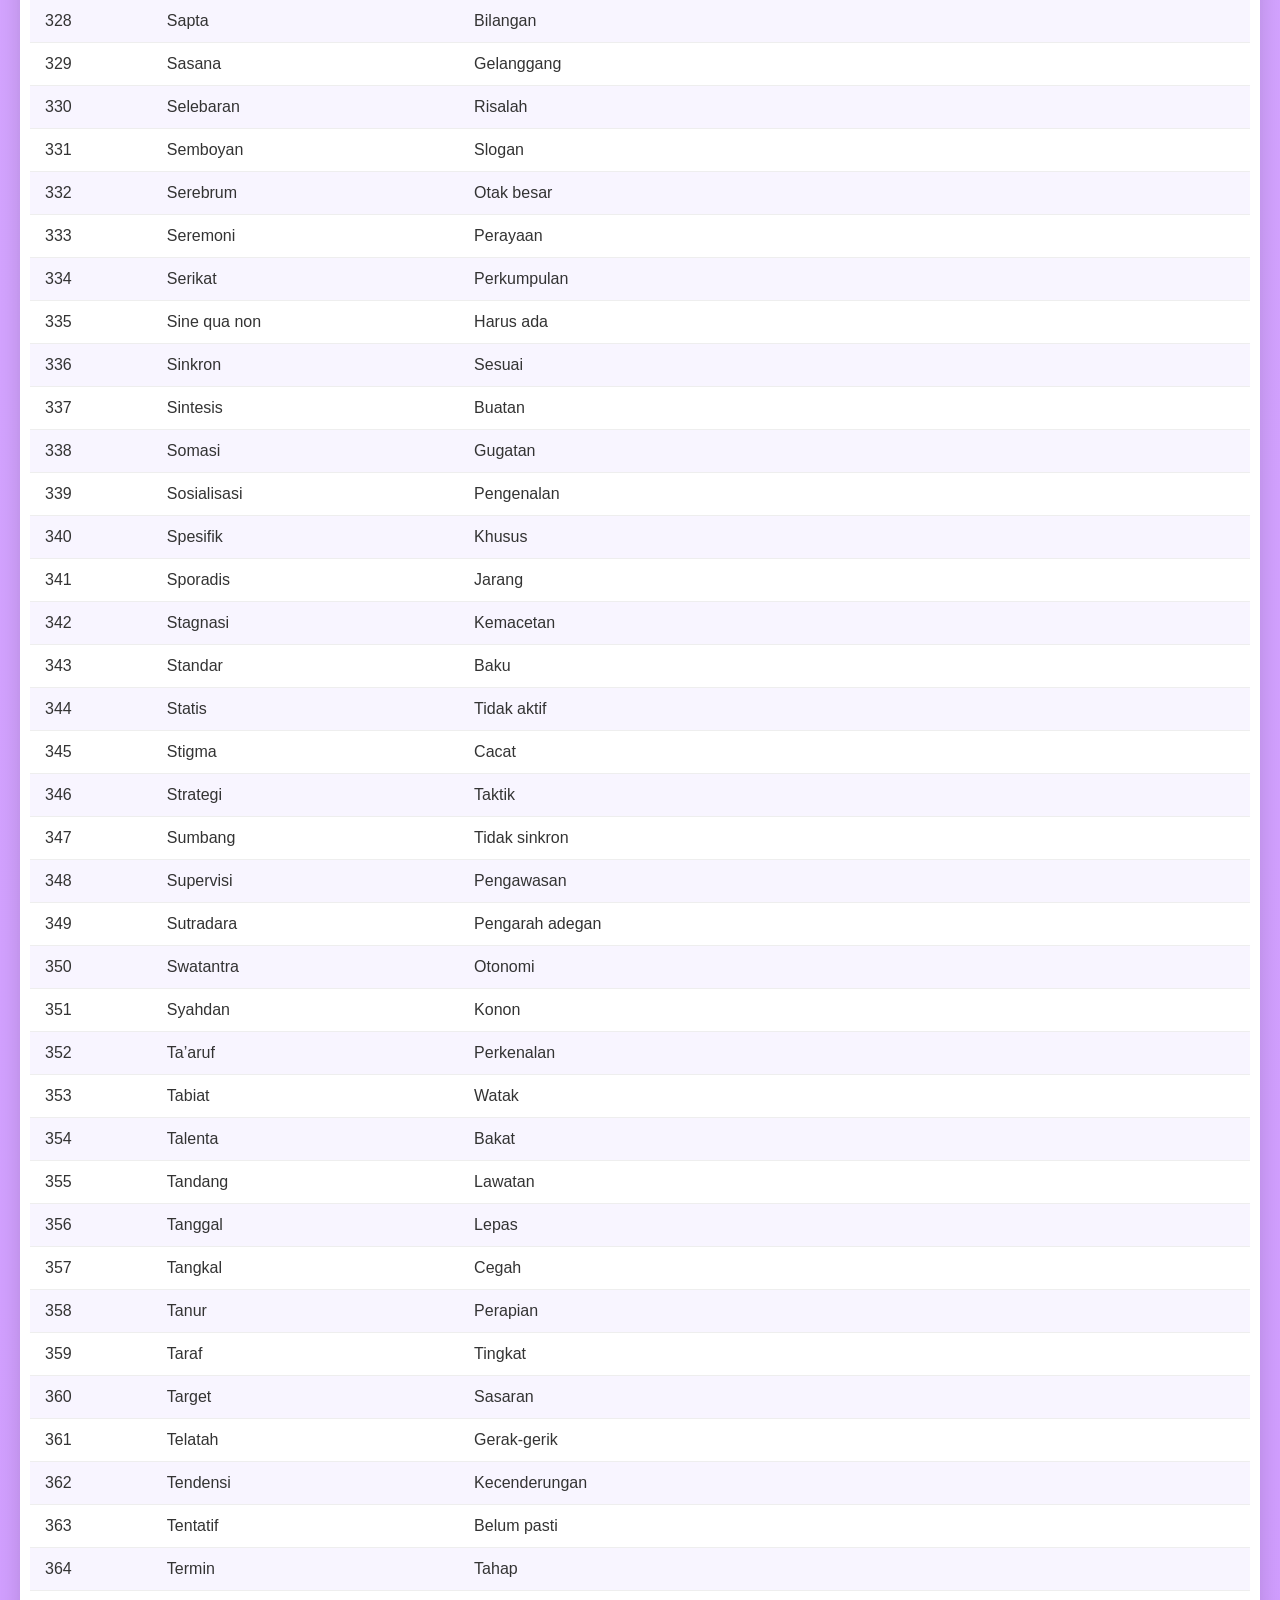
<file: modul_sinonim.html>
<!DOCTYPE html>
<html lang="id">
<head>
  <meta charset="UTF-8">
  <meta name="viewport" content="width=device-width, initial-scale=1.0">
  <title>Modul Sinonim</title>
  <link rel="stylesheet" href="modul.css">
  <script src="modul.js" defer></script>
</head>
<body>
  <h1>Modul Sinonim</h1>

  <!-- Tombol Kembali -->
  <div style="margin-bottom: 10px;">
    <button class="btn btn-yellow" onclick="window.location.href='kategori.html'">⬅️ Kembali</button>
  </div>

  <!-- Kolom pencarian -->
  <input type="text" id="searchInput" placeholder="Cari kata / jawaban...">

  <!-- Tabel data -->
  <div class="table-wrapper">
    <table class="data-table">
      <thead>
        <tr><th>No</th><th>Kata</th><th>Jawaban</th></tr>
      </thead>
      <tbody id="modulContainer"></tbody>
    </table>
  </div>

  <script>
    const defaultModul = "sinonim";
  </script>
</body>
</html>
</file>
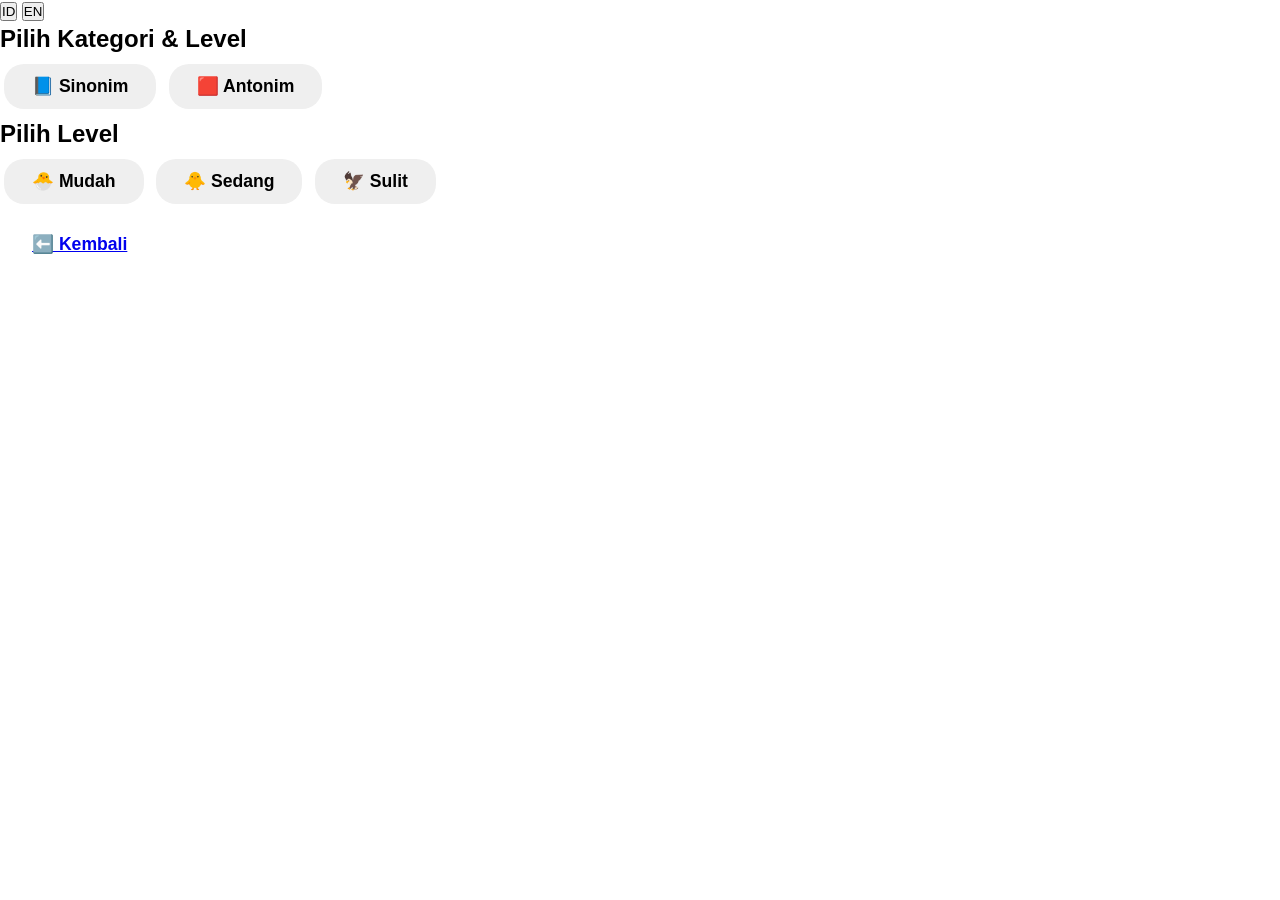
<file: pilih.html>
<!DOCTYPE html>
<html lang="id">
<head>
  <meta charset="UTF-8">
  <meta name="viewport" content="width=device-width, initial-scale=1.0">
  <title>Pilih Kategori & Level</title>
  <link rel="stylesheet" href="style.css">
  <script defer src="script.js"></script>
</head>
<body class="fade-in">
  <header>
    <div class="lang-switch">
      <button onclick="switchLanguage('id')">ID</button>
      <button onclick="switchLanguage('en')">EN</button>
    </div>
  </header>

  <section class="pilih-container">
    <h1 data-id="pilihTitle" data-en="Select Category & Level">Pilih Kategori & Level</h1>

    <div class="category-buttons">
      <button class="btn" onclick="selectCategory('sinonim')">📘 Sinonim</button>
      <button class="btn" onclick="selectCategory('antonim')">🟥 Antonim</button>
    </div>

    <div id="level-section" class="level-buttons hidden">
      <h2 data-id="chooseLevel" data-en="Choose Level">Pilih Level</h2>
      <button class="btn" onclick="startQuiz('easy')">🐣 Mudah</button>
      <button class="btn" onclick="startQuiz('medium')">🐥 Sedang</button>
      <button class="btn" onclick="startQuiz('hard')">🦅 Sulit</button>
    </div>
    <div class="footer-buttons">
      <a href="index.html" class="btn">⬅️ Kembali</a>
    </div>
  </section>
</body>
</html>
</file>
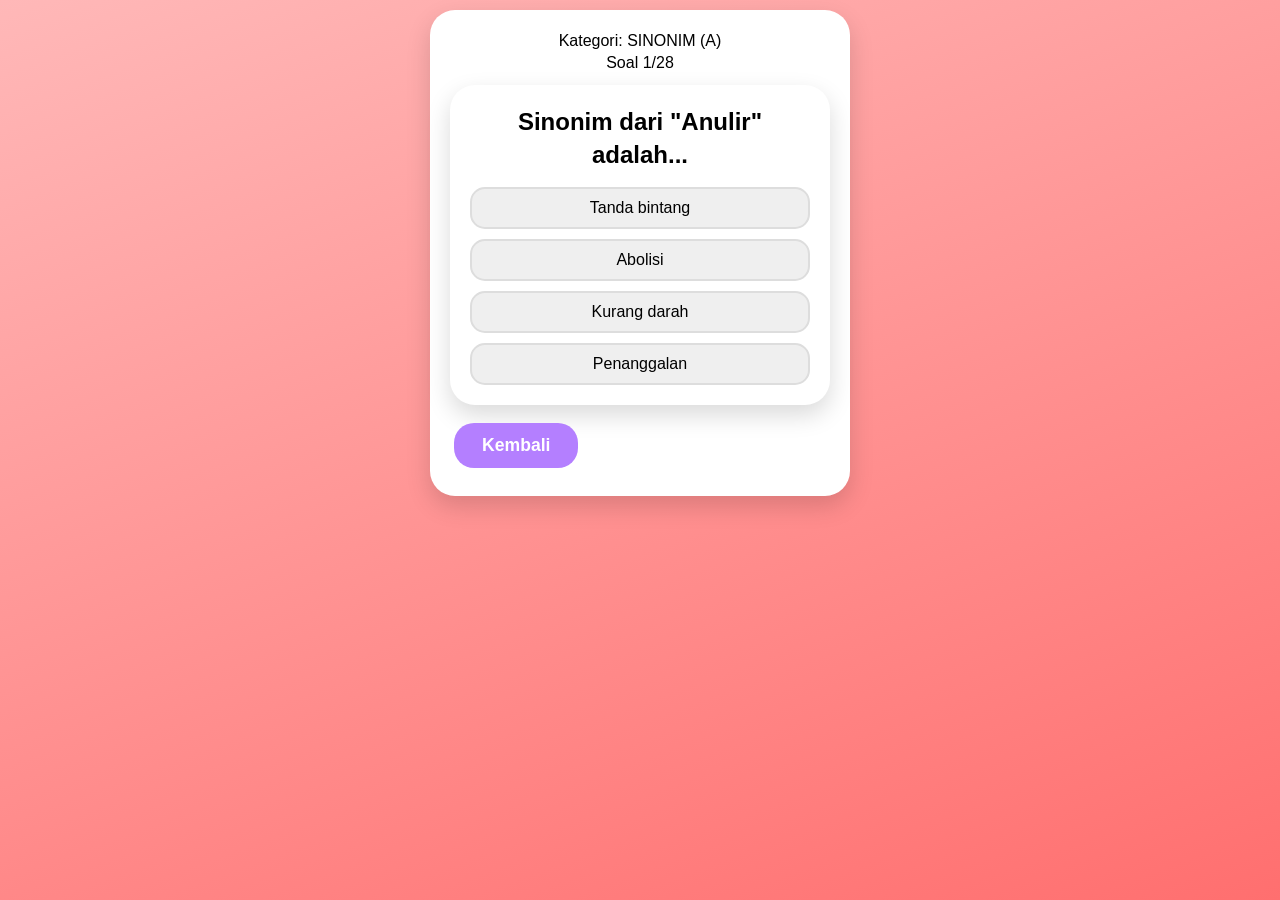
<file: quiz.html>
<!DOCTYPE html>
<html lang="id">
<head>
  <meta charset="UTF-8">
  <meta name="viewport" content="width=device-width, initial-scale=1.0">
  <title>Kuis</title>
  <link rel="stylesheet" href="style.css">
  <script defer src="script.js"></script>
</head>
<body class="page quiz fade-in">
  <main class="container">
    <div class="quiz-header">
      <p>Kategori: <span id="quizCategory"></span></p>
      <p>Soal <span id="questionNumber">1</span></p>
    </div>

    <div class="quiz-card">
      <h2 id="questionText">Pertanyaan...</h2>
      <div class="options" id="optionsContainer"></div>
    </div>

    <div class="quiz-footer">
      <button class="btn btn-purple" onclick="goTo('kategori.html')">Kembali</button>
      <button class="btn btn-yellow" id="next-btn" onclick="nextQuestion()">Selanjutnya</button>
    </div>
  </main>
</body>
</html>
</file>
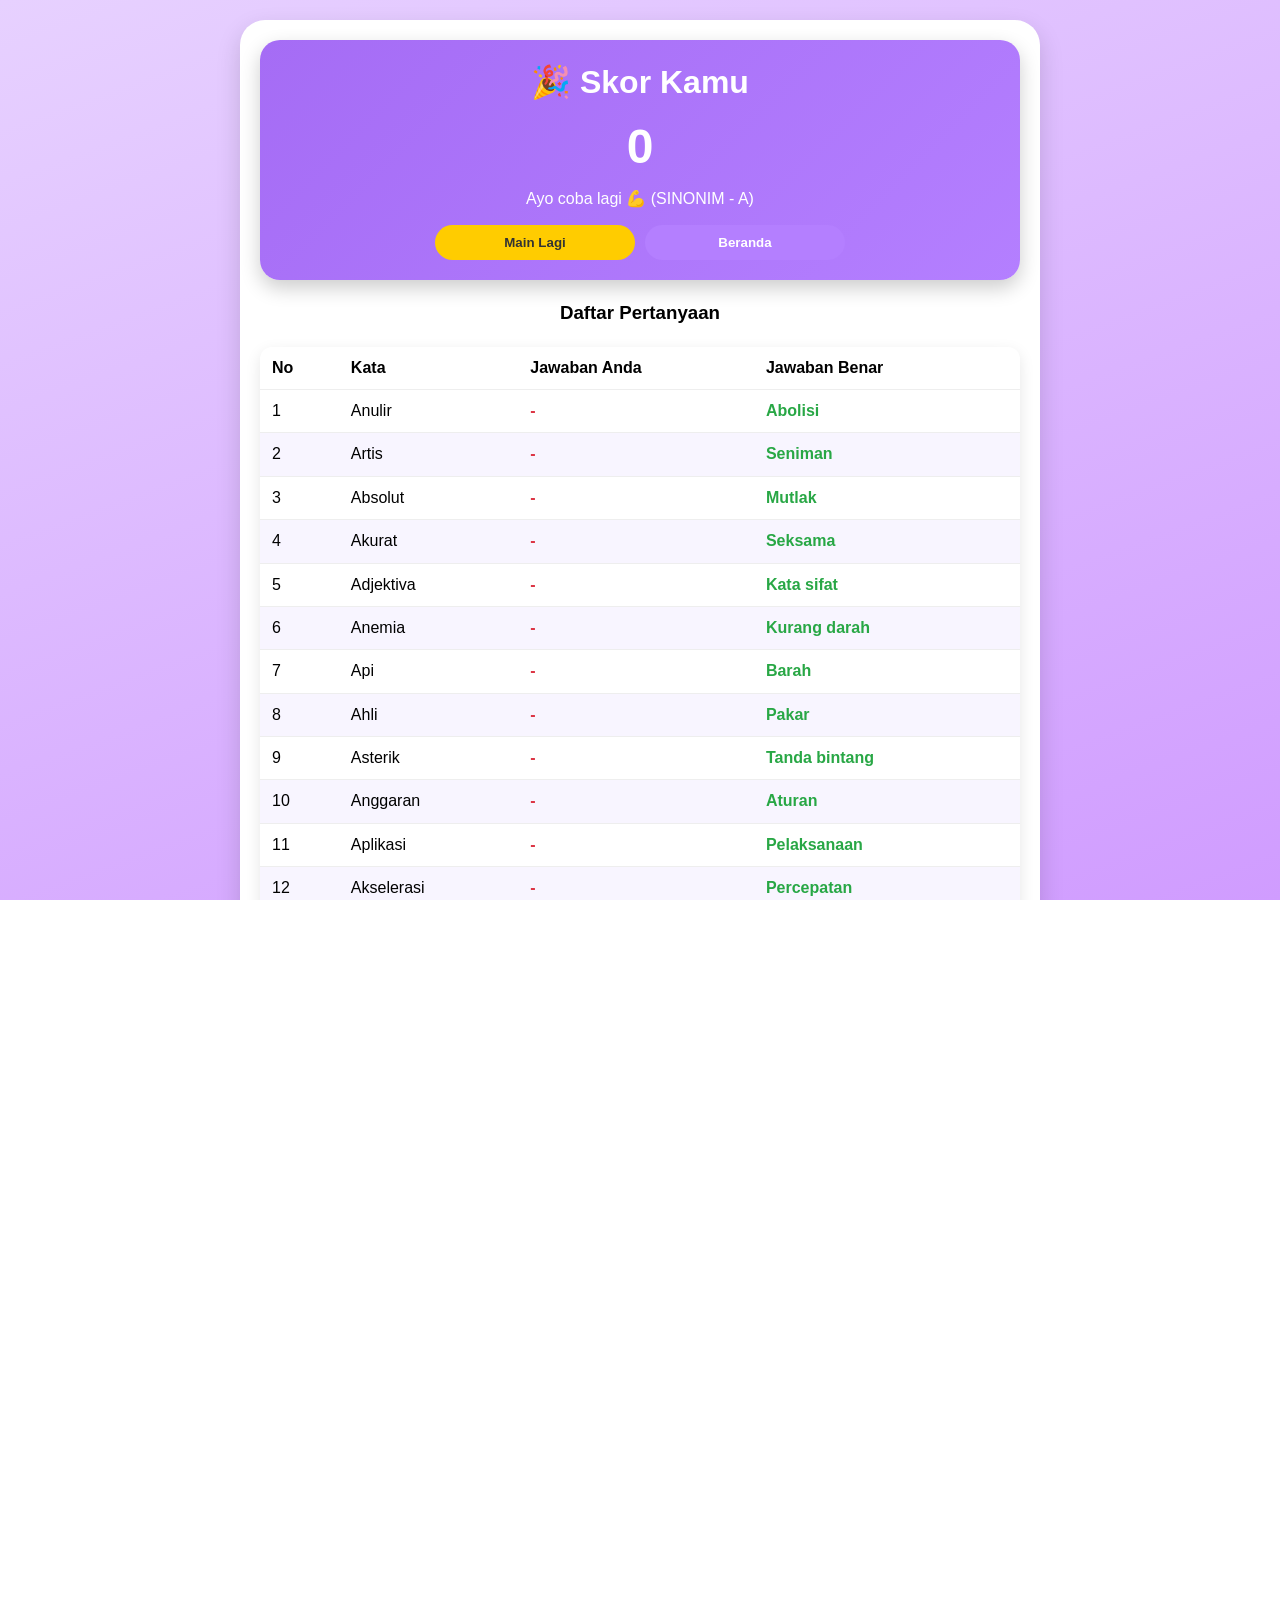
<file: result.html>
<!DOCTYPE html>
<html lang="id">
<head>
  <meta charset="UTF-8">
  <meta name="viewport" content="width=device-width, initial-scale=1.0">
  <title>Hasil Kuis</title>
  <link rel="stylesheet" href="style.css">
</head>
<body class="page result fade-in">
  <main class="container result-container">

    <!-- Skor -->
    <div class="result-score-card">
      <h1>🎉 Skor Kamu</h1>
      <h2 id="scoreDisplay">0</h2>
      <p id="message"></p>

      <div class="result-btn-group">
        <button class="result-btn result-btn-yellow" onclick="goTo('kategori.html')">Main Lagi</button>
        <button class="result-btn result-btn-purple" onclick="goTo('index.html')">Beranda</button>
      </div>
    </div>

    <!-- Tabel Hasil -->
    <h3 class="result-question-title">Daftar Pertanyaan</h3>
    <div class="result-table-wrapper">
      <table class="result-table" id="questionList">
        <thead>
          <tr>
            <th>No</th>
            <th>Kata</th>
            <th>Jawaban Anda</th>
            <th>Jawaban Benar</th>
          </tr>
        </thead>
        <tbody>
          <!-- Data akan diisi JS -->
        </tbody>
      </table>
    </div>
  </main>

  <script src="script.js" defer></script>
</body>
</html>
</file>
<file: style.css>
/* =========================
   Global Reset & Base
   ========================= */
* {
  box-sizing: border-box;
  font-family: 'Fredoka', sans-serif;
  margin: 0;
  padding: 0;
}

body, html {
  height: 100%;
  width: 100%;
  line-height: 1.4;
  overflow-x: hidden; /* cegah scroll horizontal */
  overflow-y: auto;   /* pastikan vertical scroll bisa */
}

.fade-in {
  animation: fadeIn 0.6s ease;
}
@keyframes fadeIn { from { opacity: 0; } to { opacity: 1; } }

/* =========================
   Page layout
   ========================= */
.page {
  width: 100%;
}

/* =========================
   Background Gradients
   ========================= */
.splash { background: linear-gradient(160deg, #fff7ae, #ffd84d); }
.kategori { background: linear-gradient(160deg, #e7d1ff, #d09cff); }
.quiz { background: linear-gradient(160deg, #ffb8b8, #ff6f6f); }
body.result { background: linear-gradient(160deg, #e7d1ff, #d09cff); }

/* =========================
   Container Card Styles
   ========================= */
.container, .category-card, .quiz-card, .result-container {
  width: 100%;
  max-width: 420px;
  margin: 10px auto;
  padding: 20px;
  border-radius: 25px;
  background: #fff;
  box-shadow: 0 10px 25px rgba(0,0,0,0.15);
  text-align: center;
}

/* =========================
   Splash / Kategori / Quiz Pages
   ========================= */
.center-page {
  display: flex;
  justify-content: center;
  align-items: center; /* center vertikal */
  flex-direction: column;
  min-height: 100vh;
  padding: 20px;
}

/* =========================
   Result Page
   ========================= */
.result-container { 
  max-width: 800px;
  margin: 20px auto;
  padding: 20px;
}

/* Result Score Card */
.result-score-card {
  background: linear-gradient(135deg, #a56cf5, #b47fff);
  padding: 20px;
  border-radius: 20px;
  color: #fff;
  box-shadow: 0 8px 20px rgba(0,0,0,0.2);
  margin-bottom: 20px;
}

.result-score-card h1 { font-size: 2rem; margin-bottom: 8px; }
.result-score-card h2 { font-size: 3rem; margin: 8px 0; }
.result-score-card p { font-size: 1rem; }

/* Buttons */
.result-btn-group {
  display: flex;
  flex-wrap: wrap;
  justify-content: center;
  gap: 10px;
  margin-top: 15px;
}

.result-btn {
  padding: 10px 20px;
  border-radius: 25px;
  font-weight: 600;
  cursor: pointer;
  border: none;
  transition: 0.3s;
  flex: 1 1 auto;
  max-width: 200px;
}

.result-btn-yellow { background-color: #ffcc00; color: #333; }
.result-btn-yellow:hover { background-color: #ffdb4d; }
.result-btn-purple { background-color: #b47fff; color: #fff; }
.result-btn-purple:hover { background-color: #a56cf5; }

/* =========================
   Tables
   ========================= */
.result-table-wrapper, .table-wrapper {
  overflow-x: auto;
  border-radius: 12px;
  box-shadow: 0 5px 15px rgba(0,0,0,0.1);
  margin-top: 20px;
}

.result-table, .data-table {
  width: 100%;
  border-collapse: collapse;
}

.result-table th, .result-table td, .data-table th, .data-table td {
  padding: 10px 12px;
  text-align: left;
  border-bottom: 1px solid #eee;
}

.result-table tr:nth-child(even), .data-table tr:nth-child(even) {
  background-color: #f8f5ff;
}

.result-table tr:hover, .data-table tr:hover {
  background-color: #ede4ff;
  transition: 0.3s;
}

.result-correct { color: #28a745; font-weight: 600; }
.result-wrong { color: #dc3545; font-weight: 600; }

/* =========================
   Category Cards
   ========================= */
.category-list { display: flex; flex-direction: column; gap: 10px; }

.category-card {
  color: #fff;
  cursor: pointer;
  transition: 0.3s;
}

.category-card:hover { transform: translateY(-4px); }
.category-card.purple { background: #a56cf5; }
.category-card.red { background: #ff6f6f; }
.category-card.yellow { background: #ffcc00; color: #333; }

/* =========================
   Quiz Cards
   ========================= */
.quiz-card { background: #fff; }

.options { display: flex; flex-direction: column; gap: 10px; margin-top: 15px; }

.option {
  border: 2px solid #ddd;
  border-radius: 15px;
  padding: 10px;
  font-size: 1rem;
  cursor: pointer;
  transition: 0.3s;
}

.option:hover { background: #f0f0f0; }
.option.correct { background: #b2f2bb; border-color: #69db7c; }
.option.wrong { background: #ffa8a8; border-color: #fa5252; }

.quiz-footer { display: flex; justify-content: space-between; margin-top: 10px; }

/* =========================
   Search Input
   ========================= */
.search-input {
  width: 100%;
  padding: 10px;
  margin-top: 10px;
  border-radius: 12px;
  border: 2px solid #ddd;
  font-size: 1rem;
  outline: none;
}

.search-input:focus {
  border-color: #b47fff;
  box-shadow: 0 0 6px rgba(180,127,255,0.4);
}

/* =========================
   Generic Buttons
   ========================= */
.btn {
  display: inline-block;
  border: none;
  border-radius: 20px;
  padding: 12px 28px;
  font-size: 1.1rem;
  font-weight: 600;
  cursor: pointer;
  margin: 8px 4px;
  transition: 0.3s;
}

.btn-yellow {
  background: #ffcc00;
  color: #333;
}

#next-btn{
  display: none;
}
.btn-purple { background: #b47fff; color: #fff; }
.btn:hover { transform: scale(1.05); }


/* =========================
   Media Queries (Responsif)
   ========================= */
@media (max-width: 768px) {
  .result-score-card h1 { font-size: 1.5rem; }
  .result-score-card h2 { font-size: 2.5rem; }
  .result-score-card p { font-size: 0.9rem; }

  .result-btn { padding: 10px 15px; font-size: 0.95rem; }

  .category-card, .quiz-card { max-width: 100%; padding: 15px; }

  .result-table th, .result-table td, .data-table th, .data-table td {
    padding: 8px;
    font-size: 0.9rem;
  }
}

@media (max-width: 480px) {
  .result-score-card h1 { font-size: 1.2rem; }
  .result-score-card h2 { font-size: 2rem; }
  .result-score-card p { font-size: 0.85rem; }

  .result-btn { font-size: 0.85rem; padding: 8px 12px; }

  .option { font-size: 0.9rem; padding: 8px; }
}
</file>
<file: modul.css>
/* ==============================
   Reset & Dasar
   ============================== */
* {
  box-sizing: border-box;
  font-family: 'Fredoka', sans-serif;
  margin: 0;
  padding: 0;
}

body {
  background: linear-gradient(160deg, #e7d1ff, #d09cff);
  color: #333;
  min-height: 100vh;
  padding: 20px;
}

h1, h2, h3 {
  margin-bottom: 15px;
}

/* ==============================
   Search Input
   ============================== */
#searchInput {
  width: 100%;
  max-width: 500px;
  padding: 12px 15px;
  font-size: 1rem;
  border: 2px solid #ddd;
  border-radius: 12px;
  margin-bottom: 20px;
  outline: none;
  transition: 0.3s;
}

#searchInput:focus {
  border-color: #b47fff;
  box-shadow: 0 0 6px rgba(180, 127, 255, 0.4);
}

/* ==============================
   Table Wrapper
   ============================== */
.table-wrapper {
  overflow-x: auto;
  background: #fff;
  border-radius: 15px;
  padding: 10px;
  box-shadow: 0 8px 25px rgba(0,0,0,0.15);
  margin-bottom: 20px;
}

/* ==============================
   Data Table
   ============================== */
.data-table {
  width: 100%;
  border-collapse: collapse;
}

.data-table th,
.data-table td {
  padding: 12px 15px;
  text-align: left;
  border-bottom: 1px solid #eee;
}

.data-table th {
  background: #b47fff;
  color: #fff;
  font-weight: 600;
}

.data-table tr:nth-child(even) {
  background-color: #f8f5ff;
}

.data-table tr:hover {
  background-color: #ede4ff;
  transition: 0.3s;
}

/* ==============================
   Tombol Export / Modul
   ============================== */
.btn {
  display: inline-block;
  border: none;
  border-radius: 20px;
  padding: 10px 25px;
  font-size: 1rem;
  font-weight: 600;
  cursor: pointer;
  margin: 5px 5px 20px 0;
  transition: 0.3s;
}

.btn-yellow {
  background: #ffcc00;
  color: #333;
}

.btn-purple {
  background: #b47fff;
  color: #fff;
}

.btn:hover {
  transform: scale(1.05);
}

/* ==============================
   Download Buttons Container
   ============================== */
#downloadButtons {
  margin-bottom: 10px;
  text-align: right;
}

/* ==============================
   Responsive
   ============================== */
@media (max-width: 768px) {
  #searchInput {
    font-size: 0.95rem;
    padding: 10px 12px;
  }

  .data-table th,
  .data-table td {
    padding: 10px 12px;
  }

  .btn {
    padding: 8px 18px;
    font-size: 0.95rem;
  }
}

@media (max-width: 480px) {
  #searchInput {
    font-size: 0.9rem;
    padding: 8px 10px;
  }

  .data-table th,
  .data-table td {
    padding: 8px 10px;
  }

  .btn {
    padding: 6px 15px;
    font-size: 0.9rem;
  }
}
</file>
